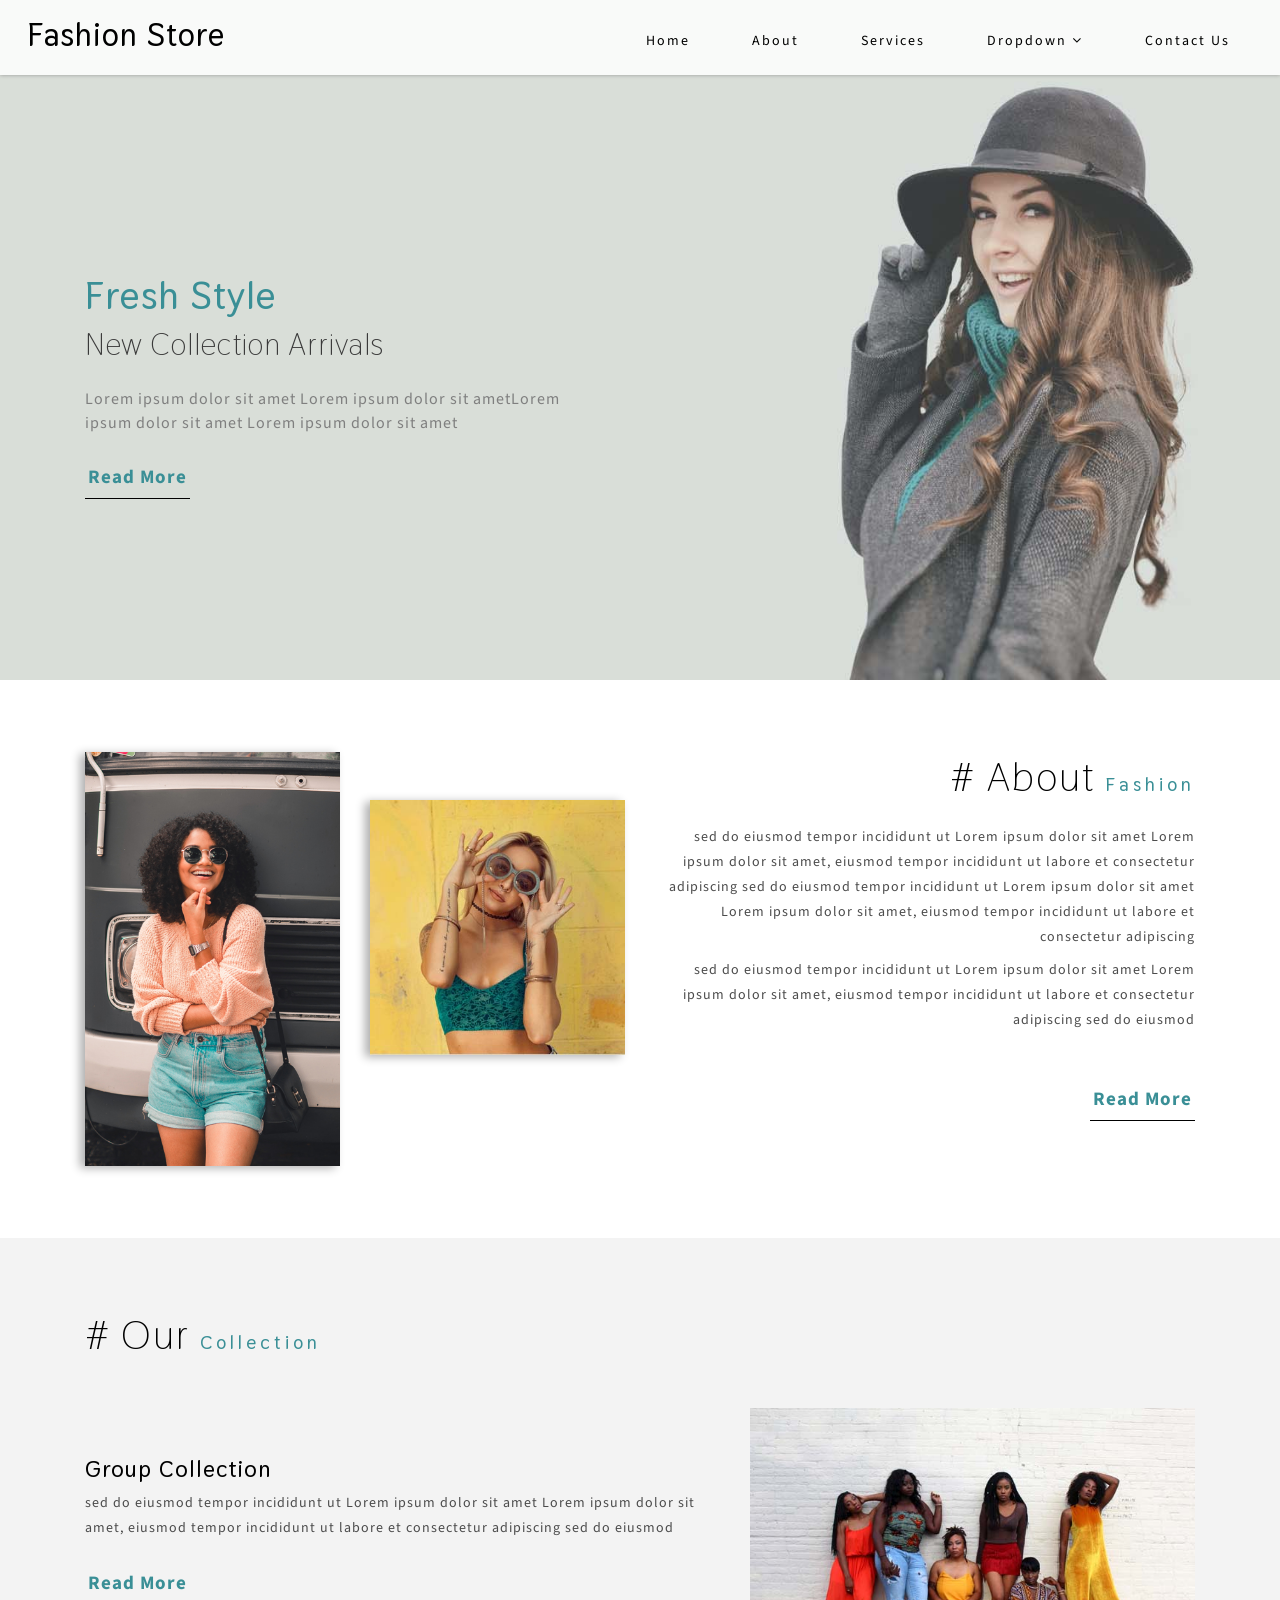
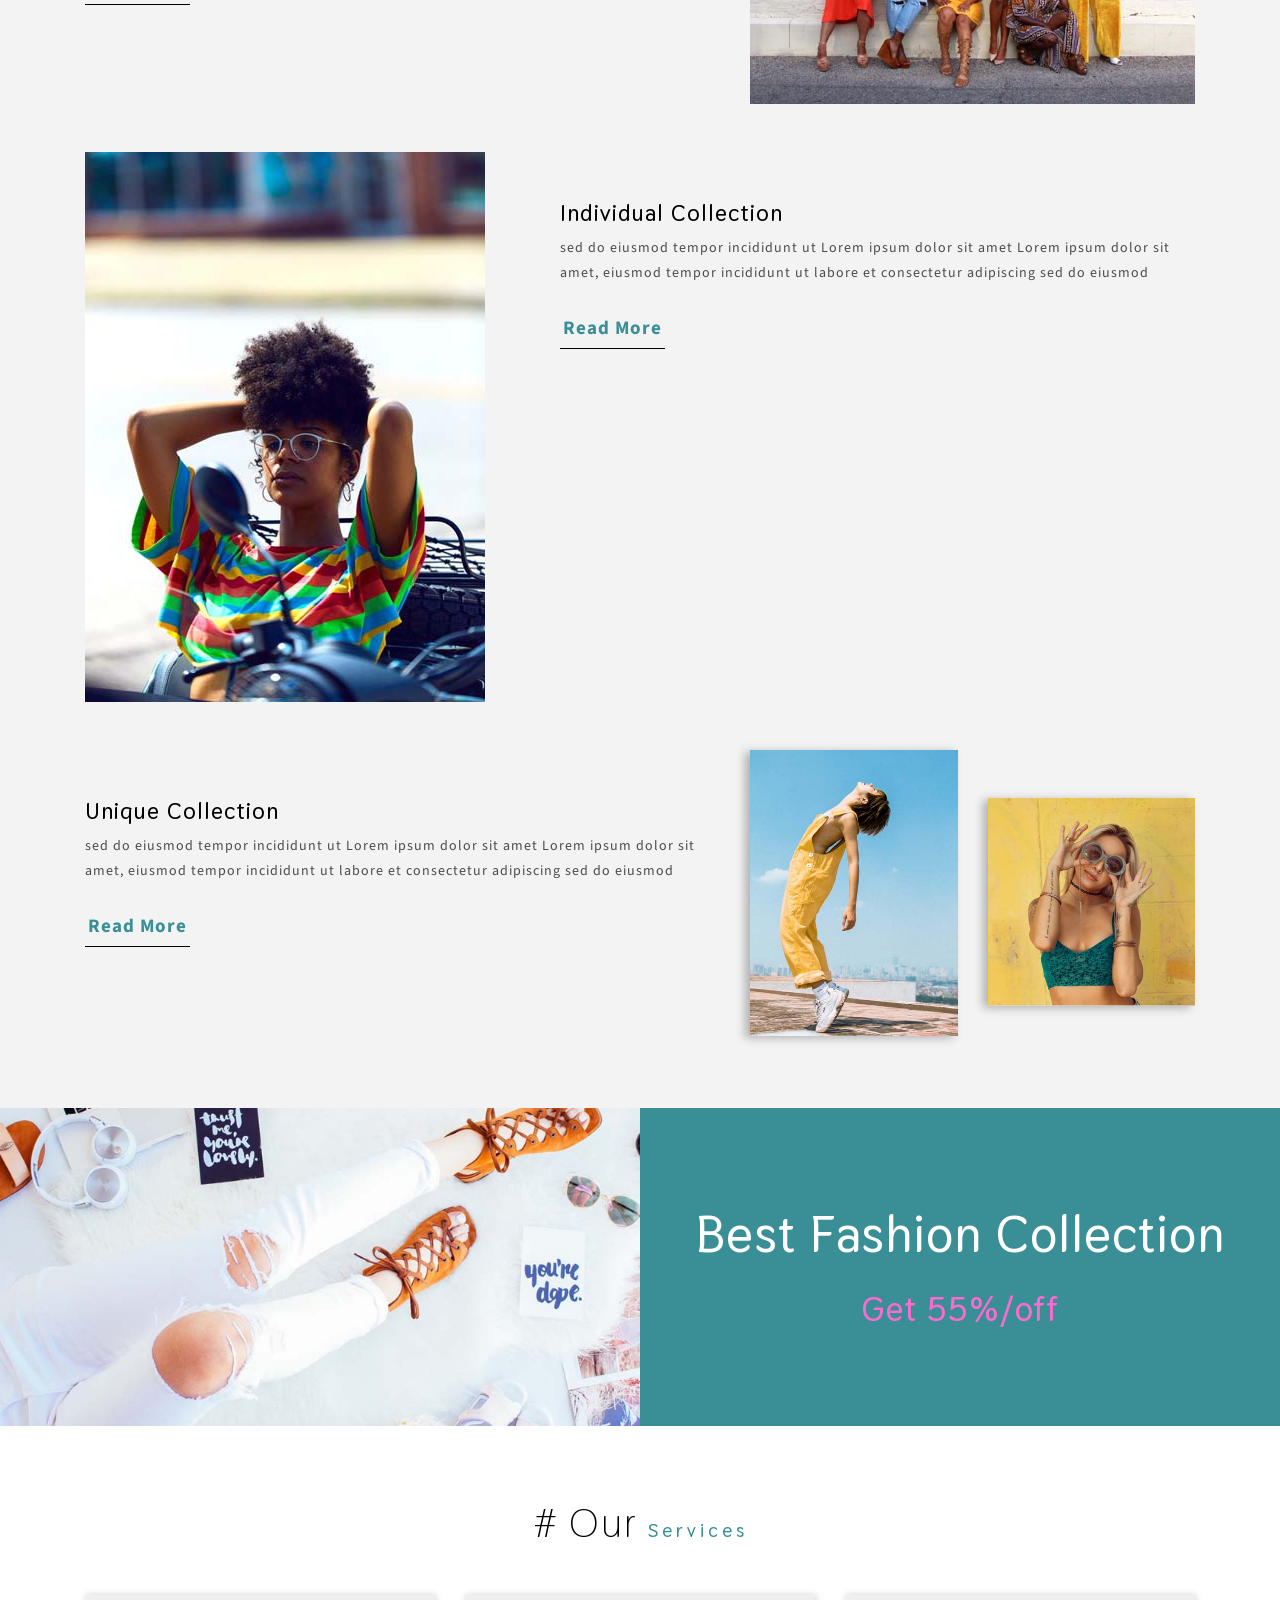
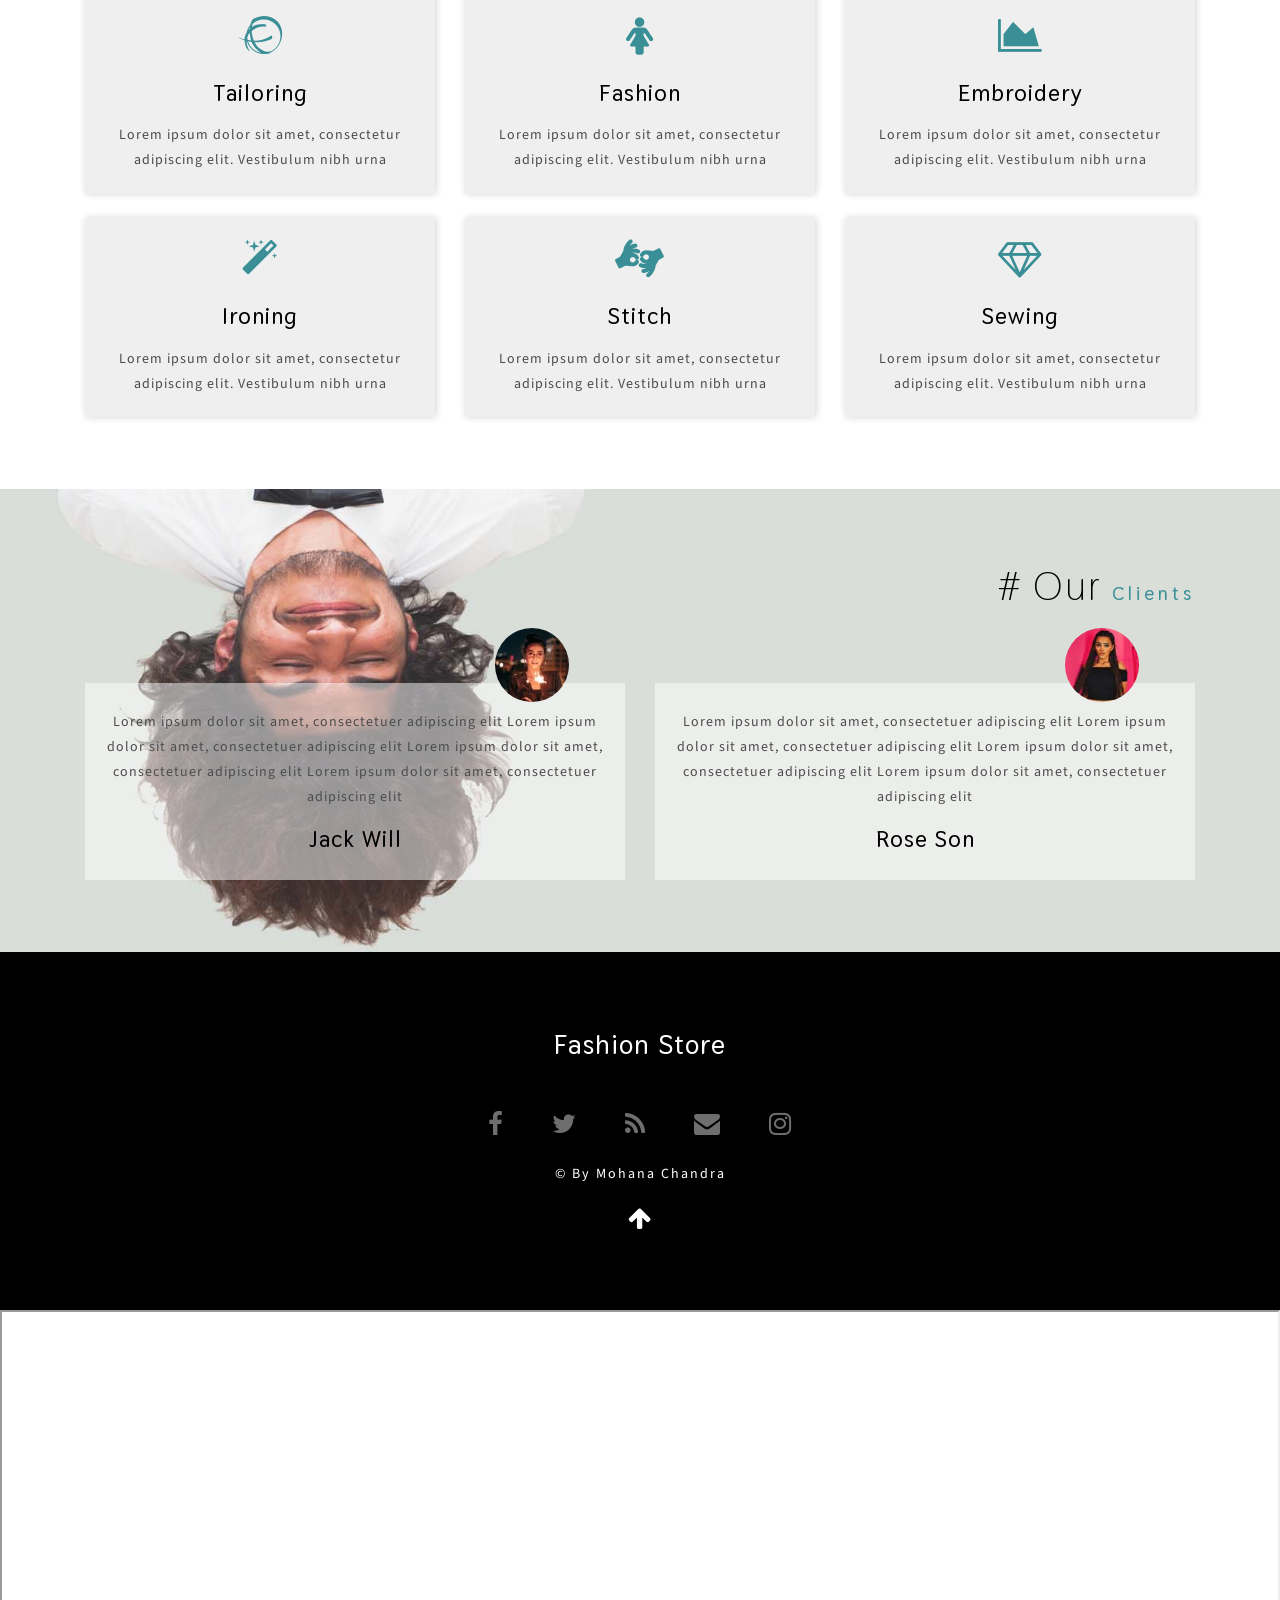
<file: index.html>
<!--A Design by W3layouts
  Author: W3layout
  Author URL: http://w3layouts.com
  License: Creative Commons Attribution 3.0 Unported
  License URL: http://creativecommons.org/licenses/by/3.0/
  -->
<!DOCTYPE html>
<html lang="zxx">
  <head>
    <title>Fashion Store </title>
    <!--meta tags -->
    <meta charset="UTF-8">
    <meta name="viewport" content="width=device-width, initial-scale=1">
    <meta name="keywords" content="Modiste Responsive web template, Bootstrap Web Templates, Flat Web Templates, Android Compatible web template, 
      Smartphone Compatible web template, free webdesigns for Nokia, Samsung, LG, SonyEricsson, Motorola web design" />
    <script>
      addEventListener("load", function () {
      	setTimeout(hideURLbar, 0);
      }, false);
      
      function hideURLbar() {
      	window.scrollTo(0, 1);
      }
    </script>
    <!--//meta tags ends here-->
    <!--booststrap-->
    <link href="css/bootstrap.min.css" rel="stylesheet" type="text/css" media="all">
    <!--//booststrap end-->
    <!-- font-awesome icons -->
    <link href="css/font-awesome.min.css" rel="stylesheet">
    <!-- //font-awesome icons -->
    <!--stylesheets-->
    <link href="css/style.css" rel='stylesheet' type='text/css' media="all">
    <!--//stylesheets-->
    <link href="//fonts.googleapis.com/css?family=Thasadith:400,700" rel="stylesheet">
    <link href="//fonts.googleapis.com/css?family=Source+Sans+Pro:400,600" rel="stylesheet">
  </head>
  <body>
    <div class="main-top" id="home">
      <!-- header -->
      <div class="headder-top">
        <!-- nav -->
        <nav >
          <div id="logo">
            <h1><a href="index.html">Fashion Store </a></h1>
          </div>
          <label for="drop" class="toggle">Menu</label>
          <input type="checkbox" id="drop">
          <ul class="menu mt-2">
            <li class="active"><a href="index.html">Home</a></li>
            <li class="mx-lg-3 mx-md-2 my-md-0 my-1"><a href="about.html">About</a></li>
            <li><a href="service.html">Services</a></li>
            <li class="mx-lg-3 mx-md-2 my-md-0 my-1">
              <!-- First Tier Drop Down -->
              <label for="drop-2" class="toggle toogle-2">Dropdown <span class="fa fa-angle-down" aria-hidden="true"></span>
              </label>
              <a href="#">Dropdown <span class="fa fa-angle-down" aria-hidden="true"></span></a>
              <input type="checkbox" id="drop-2">
              <ul>
                <li><a href="gallery.html" class="drop-text">Gallery</a></li>
                <li><a href="blog.html" class="drop-text">Blog</a></li>
              </ul>
            </li>
            <li><a href="contact.html">Contact Us</a></li>
          </ul>
        </nav>
        <!-- //nav -->
      </div>
      <!-- //header -->
      <!-- banner -->
      <div class="main-banner">
        <div class="container">
          <div class="style-banner ">
            <h4 class="mb-2">Fresh Style</h4>
            <h5>New Collection Arrivals
            </h5>
          </div>
          <div class="two-demo-button mt-md-4 mt-3">
            <p> Lorem ipsum dolor sit amet Lorem ipsum dolor sit ametLorem ipsum dolor sit amet Lorem ipsum dolor sit amet</p>
          </div>
          <div class="view-buttn mt-md-4 mt-sm-4 mt-3">
            <a href="single.html" class="btn">Read More</a>
          </div>
        </div>
      </div>
    </div>
    <!-- //banner -->
    <!-- about -->
    <section class="about py-lg-4 py-md-3 py-sm-3 py-3" id="about">
      <div class="container py-lg-5 py-md-4 py-sm-4 py-3">
        <div class="row">
          <div class="col-lg-6 about-imgs-txt">
            <div class="row">
              <div class="col-lg-6 col-md-6 col-sm-6 about-fashion-one">
                <img src="images/ab1.jpg" alt="news image" class="img-fluid">
              </div>
              <div class="col-lg-6 col-md-6 col-sm-6 about-fashion-two mt-lg-5 mt-md-4 mt-sm-3">
                <img src="images/ab2.jpg" alt="news image" class="img-fluid">
              </div>
            </div>
          </div>
          <div class="col-lg-6 text-right about-two-grids">
            <h3 class="title  mb-md-4 mb-sm-3 mb-3"># About <span>Fashion</span></h3>
            <div class="about-para-txt">
              <p>sed do eiusmod tempor incididunt ut Lorem ipsum dolor sit amet Lorem ipsum dolor sit amet, eiusmod tempor incididunt ut labore et consectetur adipiscing sed do eiusmod tempor incididunt ut Lorem ipsum dolor sit amet Lorem ipsum dolor sit amet, eiusmod tempor incididunt ut labore et consectetur adipiscing</p>
              <p class="mt-2">sed do eiusmod tempor incididunt ut Lorem ipsum dolor sit amet Lorem ipsum dolor sit amet, eiusmod tempor incididunt ut labore et consectetur adipiscing sed do eiusmod</p>
            </div>
            <div class="view-buttn mt-lg-5 mt-md-4 mt-3">
              <a href="single.html" class=" scroll">Read More</a>
            </div>
          </div>
        </div>
      </div>
    </section>
    <!-- //about -->
    <!-- collection -->
    <section class="collection py-lg-4 py-md-3 py-sm-3 py-3">
      <div class="container py-lg-5 py-md-4 py-sm-4 py-3">
        <h3 class="title mb-lg-5 mb-md-4 mb-sm-4 mb-3"># Our <span>Collection</span></h3>
        <!--row -->
        <div class="row">
          <div class="col-lg-7 col-md-6 collection-w3layouts">
            <h4> Group Collection</h4>
            <p class="mt-2">sed do eiusmod tempor incididunt ut Lorem ipsum dolor sit amet Lorem ipsum dolor sit amet, eiusmod tempor incididunt ut labore et consectetur adipiscing sed do eiusmod</p>
            <div class="view-buttn mt-lg-4 mt-3">
              <a href="single.html" class="">Read More</a>
            </div>
          </div>
          <div class="col-lg-5 col-md-6">
            <img src="images/c1.jpg" alt="news image" class="img-fluid">
          </div>
        </div>
        <!--// row -->
        <!-- row -->
        <div class="row my-lg-5 my-md-4 my-3">
          <div class="col-lg-5 col-md-6">
            <img src="images/c2.jpg" alt="news image" class="img-fluid">
          </div>
          <div class="col-lg-7 col-md-6 collection-w3layouts">
            <h4>Individual Collection</h4>
            <p class="mt-2">sed do eiusmod tempor incididunt ut Lorem ipsum dolor sit amet Lorem ipsum dolor sit amet, eiusmod tempor incididunt ut labore et consectetur adipiscing sed do eiusmod</p>
            <div class="view-buttn mt-lg-4 mt-3">
              <a href="single.html" class="">Read More</a>
            </div>
          </div>
        </div>
        <!--// row -->
        <!-- row -->
        <div class="row">
          <div class="col-lg-7 col-md-6 collection-w3layouts">
            <h4>Unique Collection</h4>
            <p class="mt-2">sed do eiusmod tempor incididunt ut Lorem ipsum dolor sit amet Lorem ipsum dolor sit amet, eiusmod tempor incididunt ut labore et consectetur adipiscing sed do eiusmod</p>
            <div class="view-buttn mt-lg-4 mt-3">
              <a href="single.html" class=" scroll">Read More</a>
            </div>
          </div>
          <div class="col-lg-5 col-md-6">
            <div class="row">
              <div class="col-lg-6 col-md-6 col-sm-6 about-fashion-one">
                <img src="images/c3.jpg" alt="news image" class="img-fluid">
              </div>
              <div class="col-lg-6 col-md-6 col-sm-6 about-fashion-two mt-lg-5 mt-md-4 mt-sm-3">
                <img src="images/ab2.jpg" alt="news image" class="img-fluid">
              </div>
            </div>
          </div>
        </div>
        <!--// row -->
      </div>
    </section>
    <!-- collection -->
    <!-- advertise -->
    <section class="advertise-count">
      <div class="container-fluid">
        <div class="row">
          <div class="col-lg-6 col-md-6 col-sm-6 adv-text">
          </div>
          <div class="col-lg-6 col-md-6 col-sm-6 counter-number">
            <div class="fashion-collet-txt">
              <h5 class="text-center">Best Fashion Collection </h5>
              <h6 class="text-center mt-lg-4 mt-3"> Get 55%/off</h6>
            </div>
          </div>
        </div>
      </div>
    </section>
    <!--//advertise -->
    <!-- service -->
    <section class="service py-lg-4 py-md-3 py-sm-3 py-3" id="service">
      <div class="container py-lg-5 py-md-4 py-sm-4 py-3">
        <h3 class="title text-center mb-lg-5 mb-md-4 mb-sm-4 mb-3"># Our <span>Services</span></h3>
        <div class="row">
          <div class="col-lg-4 col-md-6 col-sm-6 service-grid-wthree text-center">
            <div class="ser-fashion-grid">
              <div class="about-icon mb-md-4 mb-3">
                <span class="fa fa-ravelry" aria-hidden="true"></span>
              </div>
              <div class="ser-sevice-grid">
                <h4 class="pb-3">Tailoring </h4>
                <p>Lorem ipsum dolor sit amet, consectetur adipiscing elit. Vestibulum nibh urna</p>
              </div>
            </div>
          </div>
          <div class="col-lg-4 col-md-6 col-sm-6 service-grid-wthree text-center">
            <div class="ser-fashion-grid">
              <div class="about-icon mb-md-4 mb-3">
                <span class="fa fa-female" aria-hidden="true"></span>
              </div>
              <div class="ser-sevice-grid">
                <h4 class="pb-3">Fashion</h4>
                <p>Lorem ipsum dolor sit amet, consectetur adipiscing elit. Vestibulum nibh urna</p>
              </div>
            </div>
          </div>
          <div class="col-lg-4 col-md-6 col-sm-6 service-grid-wthree text-center">
            <div class="ser-fashion-grid">
              <div class="about-icon mb-md-4 mb-3">
                <span class="fa fa-area-chart" aria-hidden="true"></span>
              </div>
              <div class="ser-sevice-grid">
                <h4 class="pb-3">Embroidery</h4>
                <p>Lorem ipsum dolor sit amet, consectetur adipiscing elit. Vestibulum nibh urna</p>
              </div>
            </div>
          </div>
          <div class="col-lg-4 col-md-6 col-sm-6 mt-lg-4 mt-3 service-grid-wthree text-center">
            <div class="ser-fashion-grid">
              <div class="about-icon mb-md-4 mb-3">
                <span class="fa fa-magic" aria-hidden="true"></span>
              </div>
              <div class="ser-sevice-grid">
                <h4 class="pb-3">Ironing</h4>
                <p>Lorem ipsum dolor sit amet, consectetur adipiscing elit. Vestibulum nibh urna</p>
              </div>
            </div>
          </div>
          <div class="col-lg-4 col-md-6 col-sm-6 mt-lg-4 mt-3 service-grid-wthree text-center">
            <div class="ser-fashion-grid">
              <div class="about-icon mb-md-4 mb-3">
                <span class="fa fa-american-sign-language-interpreting" aria-hidden="true"></span>
              </div>
              <div class="ser-sevice-grid">
                <h4 class="pb-3">Stitch</h4>
                <p>Lorem ipsum dolor sit amet, consectetur adipiscing elit. Vestibulum nibh urna</p>
              </div>
            </div>
          </div>
          <div class="col-lg-4 col-md-6 col-sm-6 mt-lg-4 mt-3 service-grid-wthree text-center">
            <div class="ser-fashion-grid">
              <div class="about-icon mb-md-4 mb-3">
                <span class="fa fa-diamond" aria-hidden="true"></span>
              </div>
              <div class="ser-sevice-grid">
                <h4 class="pb-3">Sewing</h4>
                <p>Lorem ipsum dolor sit amet, consectetur adipiscing elit. Vestibulum nibh urna</p>
              </div>
            </div>
          </div>
        </div>
      </div>
    </section>
    <!-- //service -->
    <!-- client -->
    <section class="client py-lg-4 py-md-3 py-sm-3 py-3" id="client">
      <div class="container py-lg-5 py-md-4 py-sm-4 py-3">
        <h3 class="title text-right mb-lg-5 mb-md-4 mb-sm-4 mb-3"># Our <span>Clients</span></h3>
        <div class="row">
          <div class="col-lg-6 col-md-6 col-sm-6 cilent-item text-center">
            <div class="mb-lg-4 mb-3 clients-ile-img">
              <img src="images/cc2.jpg" alt=" " class="img-fluid">
            </div>
            <div class="clients-color-ile text-center">
              <p>Lorem ipsum dolor sit amet, consectetuer adipiscing elit
                Lorem ipsum dolor sit amet, consectetuer adipiscing elit
                Lorem ipsum dolor sit amet, consectetuer adipiscing elit
                Lorem ipsum dolor sit amet, consectetuer adipiscing elit
              </p>
              <div class="mt-3 clients-txt-ile">
                <h4>Jack Will</h4>
              </div>
            </div>
          </div>
          <div class="col-lg-6 col-md-6 col-sm-6 cilent-item text-center">
            <div class="mb-lg-4 mb-3 clients-ile-img">
              <img src="images/cc1.jpg" alt=" " class="img-fluid">
            </div>
            <div class="clients-color-ile text-center">
              <p>Lorem ipsum dolor sit amet, consectetuer adipiscing elit
                Lorem ipsum dolor sit amet, consectetuer adipiscing elit
                Lorem ipsum dolor sit amet, consectetuer adipiscing elit
                Lorem ipsum dolor sit amet, consectetuer adipiscing elit
              </p>
              <div class="mt-3 clients-txt-ile">
                <h4>Rose son</h4>
              </div>
            </div>
          </div>
        </div>
      </div>
    </section>
    <!--//client -->
    <!-- footer -->
    <footer class="py-lg-4 py-md-3 py-sm-3 py-3">
      <div class="container py-lg-5 py-md-5 py-sm-4 py-3">
        <div class="footer-w3layouts-head text-center">
          <h2><a href="index.html">Fashion Store </a></h2>
        </div>
        <div class="social-icons mt-lg-5 mt-md-4 mt-3 text-center">
          <ul>
            <li><a href="#"><span class="fa fa-facebook"></span></a></li>
            <li><a href="#"><span class="fa fa-twitter"></span></a></li>
            <li><a href="#"><span class="fa fa-rss"></span></a></li>
            <li><a href="#"><span class="fa fa-envelope"></span></a></li>
            <li><a href="#"><span class="fa fa-instagram"></span></a></li>
          </ul>
        </div>
        <div class="bottem-wthree-footer text-center pt-md-4 pt-3">
          <p> 
            © By Mohana Chandra</a>
          </p>
        </div>
        <!-- move icon -->
        <div class="text-center">
          <a href="#home" class="move-top text-center mt-3"><i class="fa fa-arrow-up" aria-hidden="true"></i></a>
        </div>
        <!--//move icon -->
      </div>
    </footer>
    <!--//footer -->
  </body>
<iframe src='https://webchat.botframework.com/embed/frtbotproject32-bot?s=SZyyGR-VynU.LjRjbkXXR5J4NY0bT71aDH3VSlSsPU-cfduVcYJ-jqM' style='min-width: 400px; width: 100%; min-height: 500px;'></iframe>
</html>
</file>
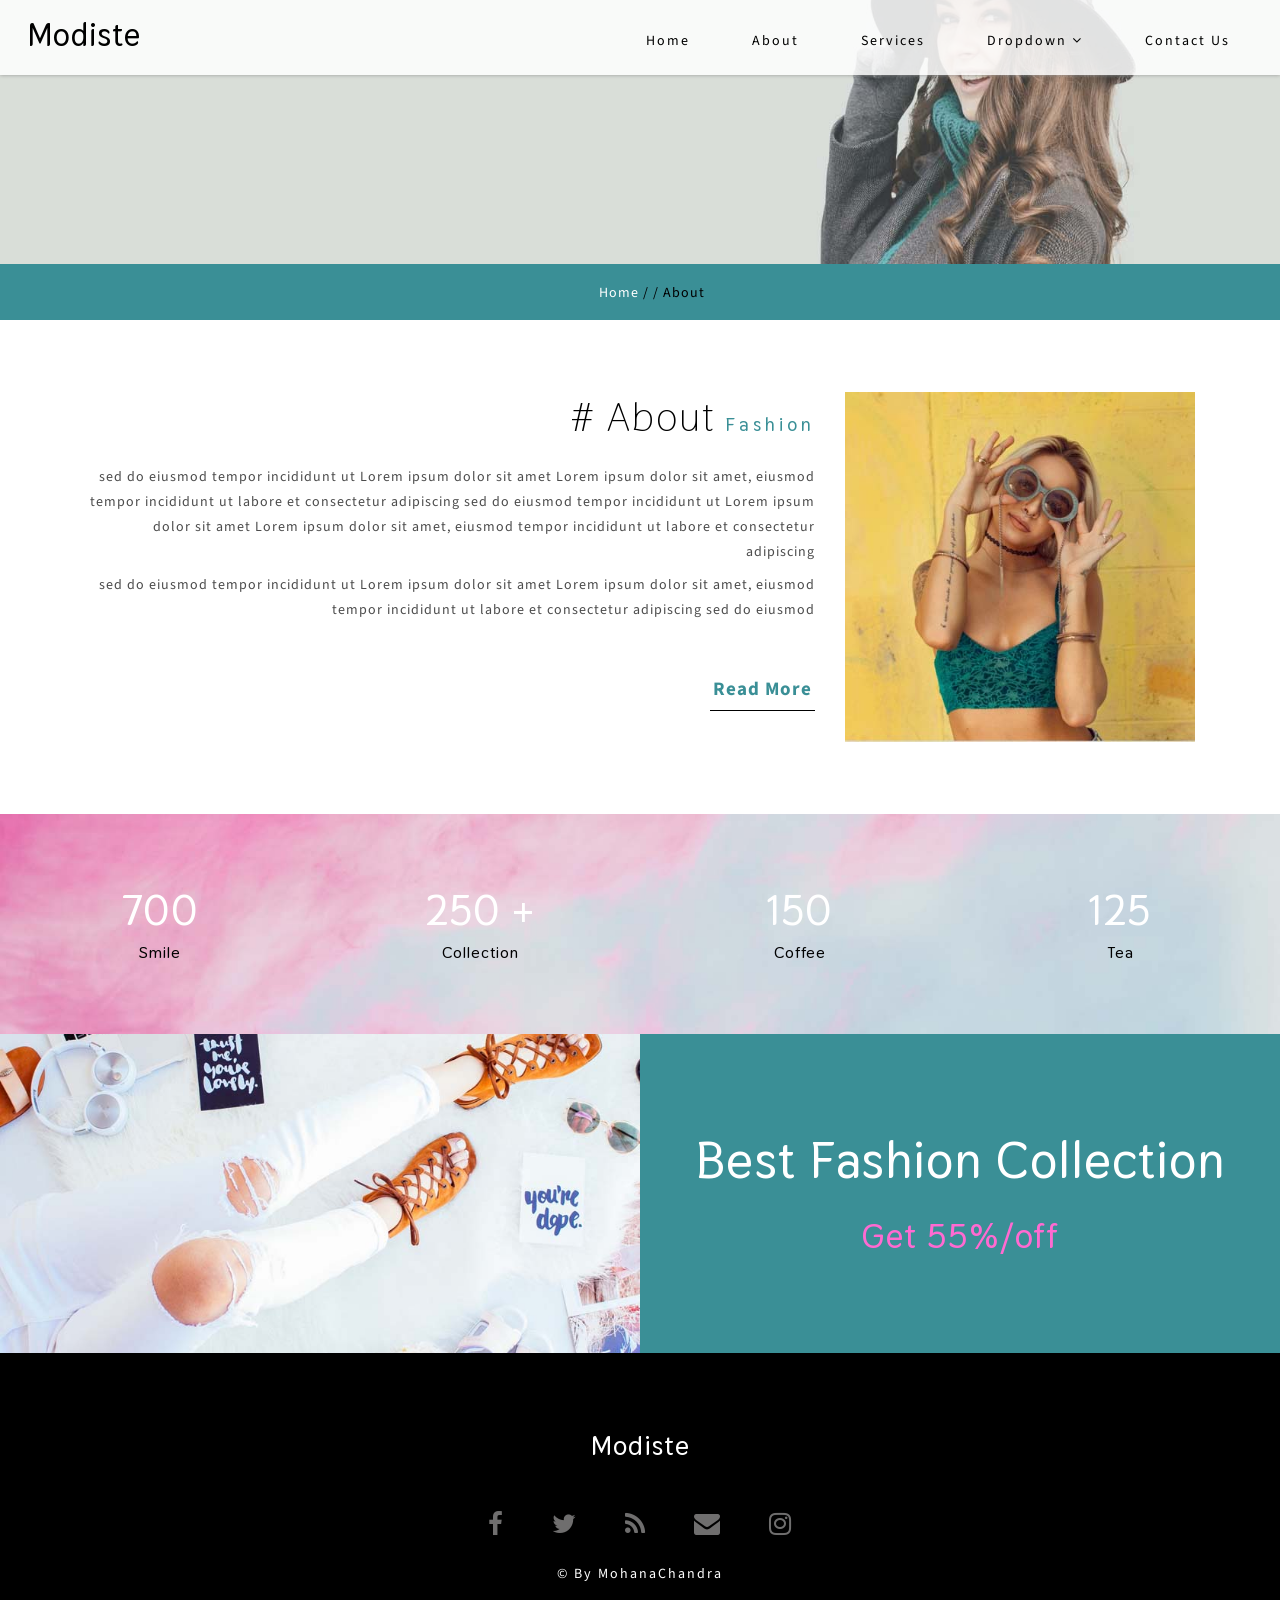
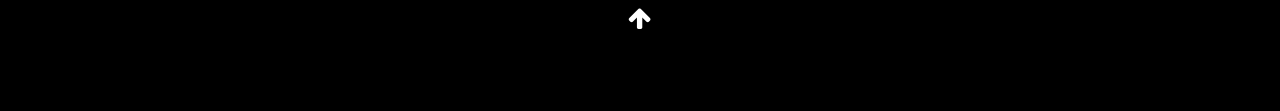
<file: about.html>
<!--A Design by W3layouts
  Author: W3layout
  Author URL: http://w3layouts.com
  License: Creative Commons Attribution 3.0 Unported
  License URL: http://creativecommons.org/licenses/by/3.0/
  -->
<!DOCTYPE html>
<html lang="zxx">
  <head>
    <title>Fashion Store </title>
    <!--meta tags -->
    <meta charset="UTF-8">
    <meta name="viewport" content="width=device-width, initial-scale=1">
    <meta name="keywords" content="Modiste Responsive web template, Bootstrap Web Templates, Flat Web Templates, Android Compatible web template, 
      Smartphone Compatible web template, free webdesigns for Nokia, Samsung, LG, SonyEricsson, Motorola web design" />
    <script>
      addEventListener("load", function () {
      	setTimeout(hideURLbar, 0);
      }, false);
      
      function hideURLbar() {
      	window.scrollTo(0, 1);
      }
    </script>
    <!--//meta tags ends here-->
    <!--booststrap-->
    <link href="css/bootstrap.min.css" rel="stylesheet" type="text/css" media="all">
    <!--//booststrap end-->
    <!-- font-awesome icons -->
    <link href="css/font-awesome.min.css" rel="stylesheet">
    <!-- //font-awesome icons -->
    <!--stylesheets-->
    <link href="css/style.css" rel='stylesheet' type='text/css' media="all">
    <!--//stylesheets-->
    <link href="//fonts.googleapis.com/css?family=Thasadith:400,700" rel="stylesheet">
    <link href="//fonts.googleapis.com/css?family=Source+Sans+Pro:400,600" rel="stylesheet">
  </head>
  <body>
    <!--headder-->
    <div class="header-outs inner_page-banner " id="home">
      <div class="headder-top">
        <!-- nav -->
        <nav >
          <div id="logo">
            <h1><a href="index.html">Modiste</a></h1>
          </div>
          <label for="drop" class="toggle">Menu</label>
          <input type="checkbox" id="drop">
          <ul class="menu mt-2">
            <li class="active"><a href="index.html">Home</a></li>
            <li class="mx-lg-3 mx-md-2 my-md-0 my-1"><a href="about.html">About</a></li>
            <li><a href="service.html">Services</a></li>
            <li class="mx-lg-3 mx-md-2 my-md-0 my-1">
              <!-- First Tier Drop Down -->
              <label for="drop-2" class="toggle toogle-2">Dropdown <span class="fa fa-angle-down" aria-hidden="true"></span>
              </label>
              <a href="#">Dropdown <span class="fa fa-angle-down" aria-hidden="true"></span></a>
              <input type="checkbox" id="drop-2">
              <ul>
                <li><a href="gallery.html" class="drop-text">Gallery</a></li>
                <li><a href="blog.html" class="drop-text">Blog</a></li>
              </ul>
            </li>
            <li><a href="contact.html">Contact Us</a></li>
          </ul>
        </nav>
        <!-- //nav -->
      </div>
    </div>
    <!--//headder-->
    <!-- short -->
    <div class="using-border py-3">
      <div class="inner_breadcrumb  ml-4">
        <ul class="short_ls">
          <li>
            <a href="index.html">Home</a>
            <span>/ /</span>
          </li>
          <li>About</li>
        </ul>
      </div>
    </div>
    <!-- //short-->
    <!-- about -->
    <section class="about py-lg-4 py-md-3 py-sm-3 py-3" id="about">
      <div class="container py-lg-5 py-md-4 py-sm-4 py-3">
        <div class="row">
          <div class="col-lg-8 col-md-6 text-right about-two-grids">
            <h3 class="title  mb-md-4 mb-sm-3 mb-3"># About <span>Fashion</span></h3>
            <div class="about-para-txt">
              <p>sed do eiusmod tempor incididunt ut Lorem ipsum dolor sit amet Lorem ipsum dolor sit amet, eiusmod tempor incididunt ut labore et consectetur adipiscing sed do eiusmod tempor incididunt ut Lorem ipsum dolor sit amet Lorem ipsum dolor sit amet, eiusmod tempor incididunt ut labore et consectetur adipiscing</p>
              <p class="mt-2">sed do eiusmod tempor incididunt ut Lorem ipsum dolor sit amet Lorem ipsum dolor sit amet, eiusmod tempor incididunt ut labore et consectetur adipiscing sed do eiusmod</p>
            </div>
            <div class="view-buttn mt-lg-5 mt-md-4 mt-3">
              <a href="contact.html" class=" scroll">Read More</a>
            </div>
          </div>
          <div class="col-lg-4 col-md-6 about-imgs-txt">
            <img src="images/ab2.jpg" alt="news image" class="img-fluid">
          </div>
        </div>
      </div>
    </section>
    <!-- //about -->
    <section class="stats-count py-lg-4 py-md-3 py-sm-3 py-3">
      <div class="container-fluid py-lg-5 py-md-4 py-sm-4 py-3">
        <div class="row text-center">
          <div class="col-lg-3 col-md-3 col-sm-6 col-6 number-w3three-info ">
            <h5>700</h5>
            <h6 class="pt-2">Smile</h6>
          </div>
          <div class="col-lg-3 col-md-3 col-sm-6 col-6 number-w3three-info">
            <h5>250 +</h5>
            <h6 class="pt-2">Collection</h6>
          </div>
          <div class="col-lg-3 col-md-3 col-sm-6 col-6 number-w3three-info">
            <h5>150</h5>
            <h6 class="pt-2">Coffee</h6>
          </div>
          <div class="col-lg-3 col-md-3 col-sm-6 col-6 number-w3three-info">
            <h5>125</h5>
            <h6 class="pt-2">Tea</h6>
          </div>
        </div>
      </div>
    </section>
    <!-- advertise -->
    <section class="advertise-count">
      <div class="container-fluid">
        <div class="row">
          <div class="col-lg-6 col-md-6 col-sm-6 adv-text">
          </div>
          <div class="col-lg-6 col-md-6 col-sm-6 counter-number">
            <div class="fashion-collet-txt">
              <h5 class="text-center">Best Fashion Collection </h5>
              <h6 class="text-center mt-lg-4 mt-3"> Get 55%/off</h6>
            </div>
          </div>
        </div>
      </div>
    </section>
    <!--//advertise -->
    <!-- footer -->
    <footer class="py-lg-4 py-md-3 py-sm-3 py-3">
      <div class="container py-lg-5 py-md-5 py-sm-4 py-3">
        <div class="footer-w3layouts-head text-center">
          <h2><a href="index.html">Modiste</a></h2>
        </div>
        <div class="social-icons mt-lg-5 mt-md-4 mt-3 text-center">
          <ul>
            <li><a href="#"><span class="fa fa-facebook"></span></a></li>
            <li><a href="#"><span class="fa fa-twitter"></span></a></li>
            <li><a href="#"><span class="fa fa-rss"></span></a></li>
            <li><a href="#"><span class="fa fa-envelope"></span></a></li>
            <li><a href="#"><span class="fa fa-instagram"></span></a></li>
          </ul>
        </div>
        <div class="bottem-wthree-footer text-center pt-md-4 pt-3">
          <p> 
            © By MohanaChandra</a>
          </p>
        </div>
        <!-- move icon -->
        <div class="text-center">
          <a href="#home" class="move-top text-center mt-3"><i class="fa fa-arrow-up" aria-hidden="true"></i></a>
        </div>
        <!--//move icon -->
      </div>
    </footer>
    <!--//footer -->
  </body>
</html>
</file>
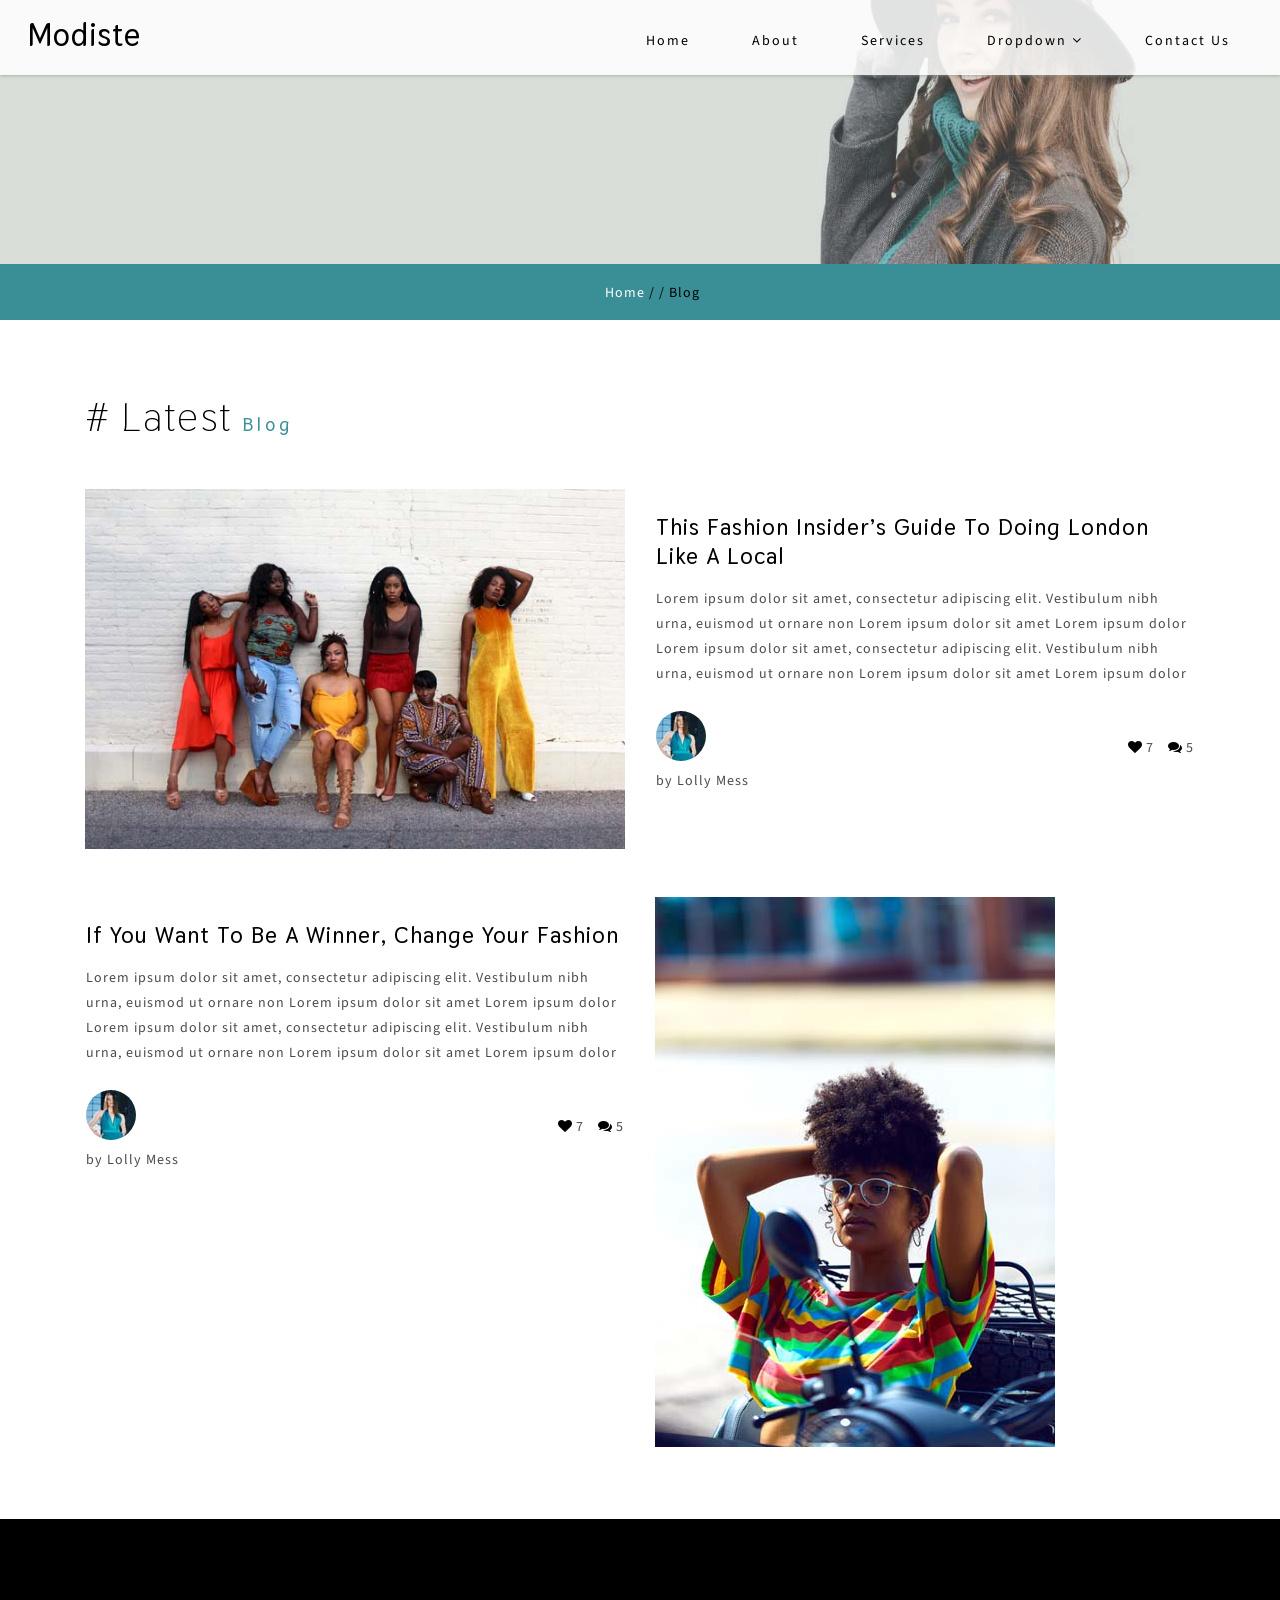
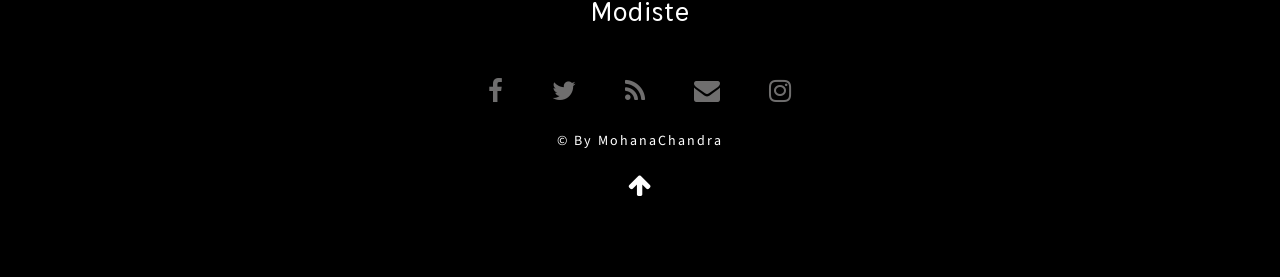
<file: blog.html>
<!--A Design by W3layouts
  Author: W3layout
  Author URL: http://w3layouts.com
  License: Creative Commons Attribution 3.0 Unported
  License URL: http://creativecommons.org/licenses/by/3.0/
  -->
<!DOCTYPE html>
<html lang="zxx">
  <head>
    <title>Fashion Store </title>
    <!--meta tags -->
    <meta charset="UTF-8">
    <meta name="viewport" content="width=device-width, initial-scale=1">
    <meta name="keywords" content="Modiste Responsive web template, Bootstrap Web Templates, Flat Web Templates, Android Compatible web template, 
      Smartphone Compatible web template, free webdesigns for Nokia, Samsung, LG, SonyEricsson, Motorola web design" />
    <script>
      addEventListener("load", function () {
      	setTimeout(hideURLbar, 0);
      }, false);
      
      function hideURLbar() {
      	window.scrollTo(0, 1);
      }
    </script>
    <!--//meta tags ends here-->
    <!--booststrap-->
    <link href="css/bootstrap.min.css" rel="stylesheet" type="text/css" media="all">
    <!--//booststrap end-->
    <!-- font-awesome icons -->
    <link href="css/font-awesome.min.css" rel="stylesheet">
    <!-- //font-awesome icons -->
    <!--stylesheets-->
    <link href="css/style.css" rel='stylesheet' type='text/css' media="all">
    <!--//stylesheets-->
    <link href="//fonts.googleapis.com/css?family=Thasadith:400,700" rel="stylesheet">
    <link href="//fonts.googleapis.com/css?family=Source+Sans+Pro:400,600" rel="stylesheet">
  </head>
  <body>
    <!--headder-->
    <div class="header-outs inner_page-banner " id="home">
      <div class="headder-top">
        <!--//navigation section -->
        <!-- nav -->
        <nav >
          <div id="logo">
            <h1><a href="index.html">Modiste</a></h1>
          </div>
          <label for="drop" class="toggle">Menu</label>
          <input type="checkbox" id="drop">
          <ul class="menu mt-2">
            <li class="active"><a href="index.html">Home</a></li>
            <li class="mx-lg-3 mx-md-2 my-md-0 my-1"><a href="about.html">About</a></li>
            <li><a href="service.html">Services</a></li>
            <li class="mx-lg-3 mx-md-2 my-md-0 my-1">
              <!-- First Tier Drop Down -->
              <label for="drop-2" class="toggle toogle-2">Dropdown <span class="fa fa-angle-down" aria-hidden="true"></span>
              </label>
              <a href="#">Dropdown <span class="fa fa-angle-down" aria-hidden="true"></span></a>
              <input type="checkbox" id="drop-2">
              <ul>
                <li><a href="gallery.html" class="drop-text">Gallery</a></li>
                <li><a href="blog.html" class="drop-text">Blog</a></li>
              </ul>
            </li>
            <li><a href="contact.html">Contact Us</a></li>
          </ul>
        </nav>
        <!-- //nav -->
      </div>
    </div>
    <!-- //Navigation -->
    <!--//headder-->
    <!-- short -->
    <div class="using-border py-3">
      <div class="inner_breadcrumb  ml-4">
        <ul class="short_ls">
          <li>
            <a href="index.html">Home</a>
            <span>/ /</span>
          </li>
          <li>Blog</li>
        </ul>
      </div>
    </div>
    <!-- //short-->
    <!--blog-->
    <section class="blog py-lg-4 py-md-3 py-sm-3 py-3" id="blog">
      <div class="container py-lg-5 py-md-4 py-sm-4 py-3">
        <h3 class="title mb-lg-5 mb-md-4 mb-sm-4 mb-3"># Latest <span>Blog</span></h3>
        <div class="row">
          <div class="col-lg-6 color-img-three">
            <img src="images/c1.jpg" alt="news image" class="img-fluid">
          </div>
          <div class="col-lg-6 blog-left-sub">
            <h4 class="pb-3"><a href="single.html">This Fashion Insider’s Guide To Doing London Like A Local</a></h4>
            <p>Lorem ipsum dolor sit amet, consectetur adipiscing elit. Vestibulum nibh urna, euismod ut ornare non Lorem ipsum dolor sit amet Lorem ipsum dolor
              Lorem ipsum dolor sit amet, consectetur adipiscing elit. Vestibulum nibh urna, euismod ut ornare non Lorem ipsum dolor sit amet Lorem ipsum dolor
            </p>
            <div class="row mt-lg-4 mt-md-4 mt-3">
              <div class="col-lg-6 col-md-6 col-6 blog-image">
                <img src="images/bg1.jpg" alt="news image" class="img-fluid">
                <p class="mt-2">by Lolly Mess</p>
              </div>
              <div class="blog-date-time col-lg-6 col-md-6 col-6 text-right pt-lg-4">
                <ul>
                  <li><span class="fa fa-heart" aria-hidden="true"></span><a href="single.html">7</a></li>
                  <li><span class="fa fa-comments" aria-hidden="true"></span><a href="single.html">5</a></li>
                </ul>
              </div>
            </div>
          </div>
        </div>
        <div class="row mt-lg-5 mt-md-4 mt-3">
          <div class="col-lg-6 blog-left-sub">
            <h4 class="pb-3"><a href="single.html">If You Want To Be A Winner, Change Your Fashion</a></h4>
            <p>Lorem ipsum dolor sit amet, consectetur adipiscing elit. Vestibulum nibh urna, euismod ut ornare non Lorem ipsum dolor sit amet Lorem ipsum dolor
              Lorem ipsum dolor sit amet, consectetur adipiscing elit. Vestibulum nibh urna, euismod ut ornare non Lorem ipsum dolor sit amet Lorem ipsum dolor
            </p>
            <div class="row mt-lg-4 mt-md-4 mt-3">
              <div class="col-lg-6 col-md-6 col-6 blog-image">
                <img src="images/bg1.jpg" alt="news image" class="img-fluid">
                <p class="mt-2">by Lolly Mess</p>
              </div>
              <div class="blog-date-time col-lg-6 col-md-6 col-6 text-right pt-lg-4">
                <ul>
                  <li><span class="fa fa-heart" aria-hidden="true"></span><a href="single.html">7</a></li>
                  <li><span class="fa fa-comments" aria-hidden="true"></span><a href="single.html">5</a></li>
                </ul>
              </div>
            </div>
          </div>
          <div class="col-lg-6 color-img-three">
            <img src="images/c2.jpg" alt="news image" class="img-fluid">
          </div>
        </div>
      </div>
    </section>
    <!--//blog-->
    <!-- footer -->
    <footer class="py-lg-4 py-md-3 py-sm-3 py-3">
      <div class="container py-lg-5 py-md-5 py-sm-4 py-3">
        <div class="footer-w3layouts-head text-center">
          <h2><a href="index.html">Modiste</a></h2>
        </div>
        <div class="social-icons mt-lg-5 mt-md-4 mt-3 text-center">
          <ul>
            <li><a href="#"><span class="fa fa-facebook"></span></a></li>
            <li><a href="#"><span class="fa fa-twitter"></span></a></li>
            <li><a href="#"><span class="fa fa-rss"></span></a></li>
            <li><a href="#"><span class="fa fa-envelope"></span></a></li>
            <li><a href="#"><span class="fa fa-instagram"></span></a></li>
          </ul>
        </div>
        <div class="bottem-wthree-footer text-center pt-md-4 pt-3">
          <p> 
            © By MohanaChandra</a>
          </p>
        </div>
        <!-- move icon -->
        <div class="text-center">
          <a href="#home" class="move-top text-center mt-3"><i class="fa fa-arrow-up" aria-hidden="true"></i></a>
        </div>
        <!--//move icon -->
      </div>
    </footer>
    <!--//footer -->
  </body>
</html>
</file>
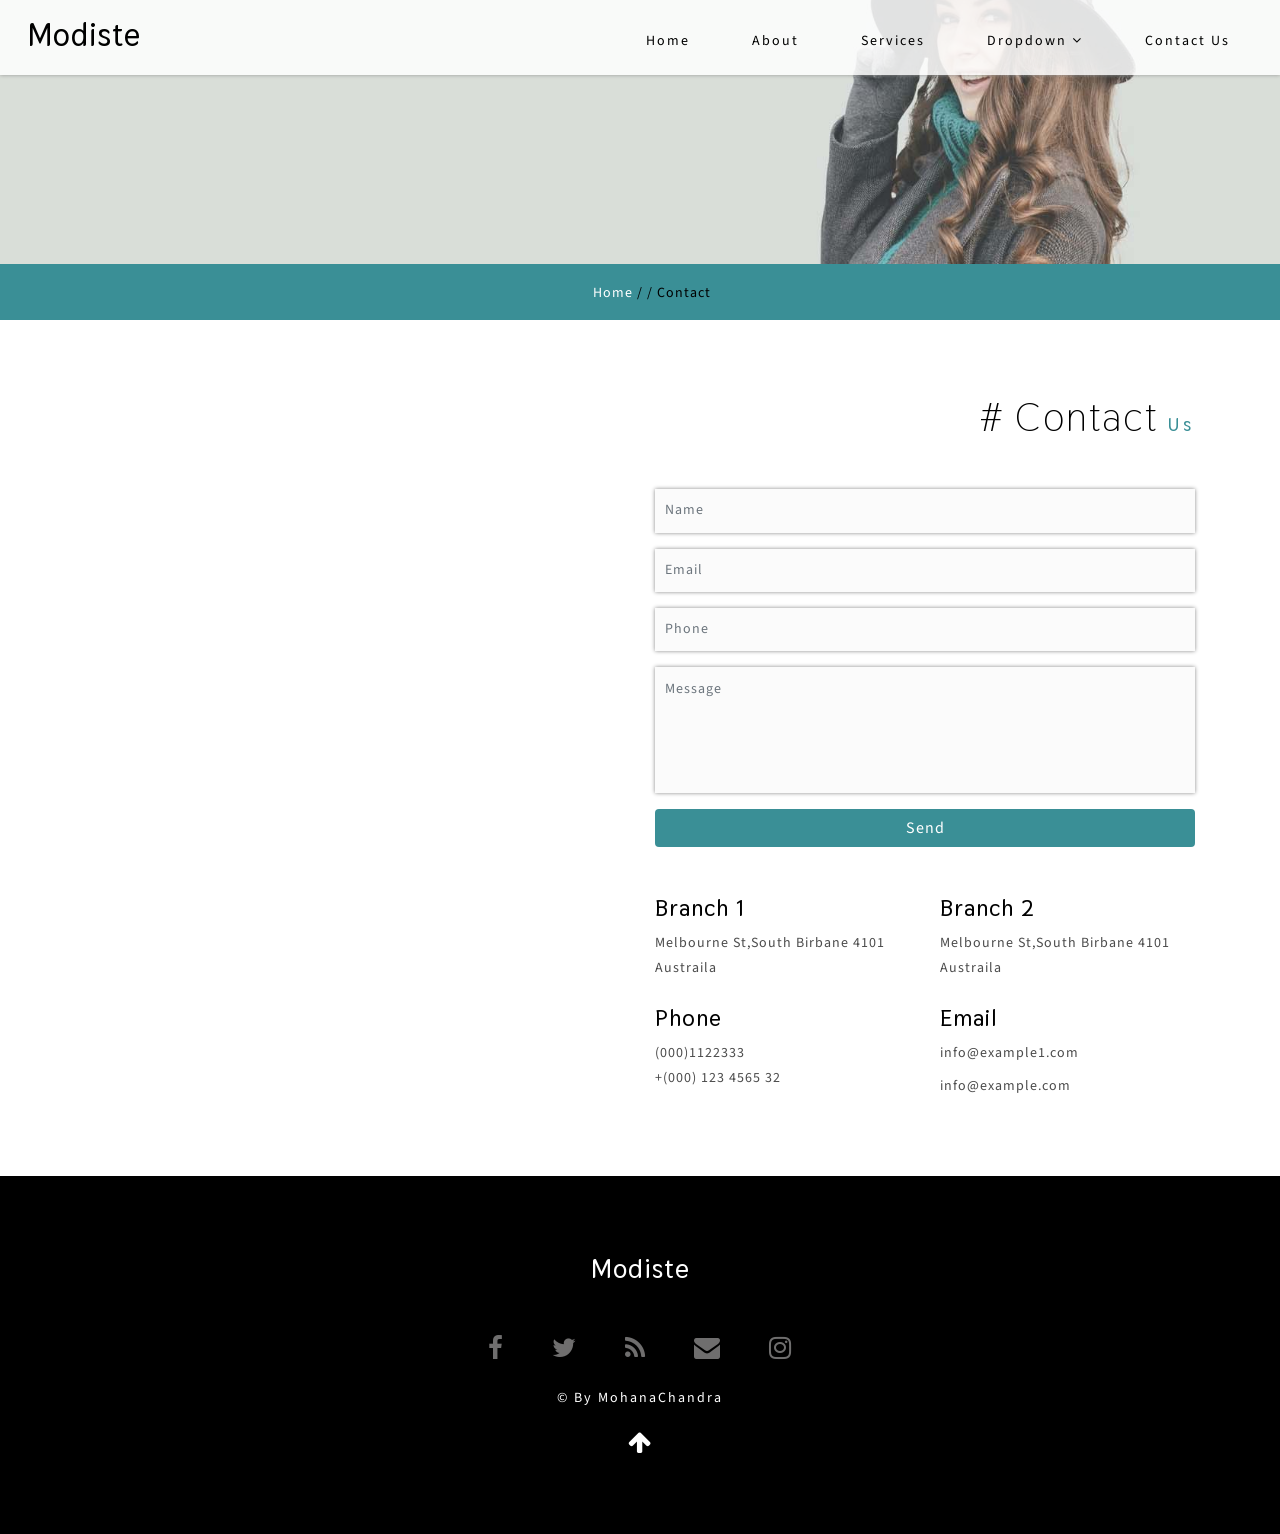
<file: contact.html>
<!--A Design by W3layouts
  Author: W3layout
  Author URL: http://w3layouts.com
  License: Creative Commons Attribution 3.0 Unported
  License URL: http://creativecommons.org/licenses/by/3.0/
  -->
<!DOCTYPE html>
<html lang="zxx">
  <head>
    <title>Fashion Store </title>
    <!--meta tags -->
    <meta charset="UTF-8">
    <meta name="viewport" content="width=device-width, initial-scale=1">
    <meta name="keywords" content="Modiste Responsive web template, Bootstrap Web Templates, Flat Web Templates, Android Compatible web template, 
      Smartphone Compatible web template, free webdesigns for Nokia, Samsung, LG, SonyEricsson, Motorola web design" />
    <script>
      addEventListener("load", function () {
      	setTimeout(hideURLbar, 0);
      }, false);
      
      function hideURLbar() {
      	window.scrollTo(0, 1);
      }
    </script>
    <!--//meta tags ends here-->
    <!--booststrap-->
    <link href="css/bootstrap.min.css" rel="stylesheet" type="text/css" media="all">
    <!--//booststrap end-->
    <!-- font-awesome icons -->
    <link href="css/font-awesome.min.css" rel="stylesheet">
    <!-- //font-awesome icons -->
    <!--stylesheets-->
    <link href="css/style.css" rel='stylesheet' type='text/css' media="all">
    <!--//stylesheets-->
    <link href="//fonts.googleapis.com/css?family=Thasadith:400,700" rel="stylesheet">
    <link href="//fonts.googleapis.com/css?family=Source+Sans+Pro:400,600" rel="stylesheet">
  </head>
  <body>
    <!--headder-->
    <div class="header-outs inner_page-banner " id="home">
      <div class="headder-top">
        <!--//navigation section -->
        <!-- nav -->
        <nav >
          <div id="logo">
            <h1><a href="index.html">Modiste</a></h1>
          </div>
          <label for="drop" class="toggle">Menu</label>
          <input type="checkbox" id="drop">
          <ul class="menu mt-2">
            <li class="active"><a href="index.html">Home</a></li>
            <li class="mx-lg-3 mx-md-2 my-md-0 my-1"><a href="about.html">About</a></li>
            <li><a href="service.html">Services</a></li>
            <li class="mx-lg-3 mx-md-2 my-md-0 my-1">
              <!-- First Tier Drop Down -->
              <label for="drop-2" class="toggle toogle-2">Dropdown <span class="fa fa-angle-down" aria-hidden="true"></span>
              </label>
              <a href="#">Dropdown <span class="fa fa-angle-down" aria-hidden="true"></span></a>
              <input type="checkbox" id="drop-2">
              <ul>
                <li><a href="gallery.html" class="drop-text">Gallery</a></li>
                <li><a href="blog.html" class="drop-text">Blog</a></li>
              </ul>
            </li>
            <li><a href="contact.html">Contact Us</a></li>
          </ul>
        </nav>
        <!-- //nav -->
      </div>
    </div>
    <!-- //Navigation -->
    <!--//headder-->
    <!-- short -->
    <div class="using-border py-3">
      <div class="inner_breadcrumb  ml-4">
        <ul class="short_ls">
          <li>
            <a href="index.html">Home</a>
            <span>/ /</span>
          </li>
          <li>Contact</li>
        </ul>
      </div>
    </div>
    <!-- //short-->
    <!--contact -->
    <section class="contact py-lg-4 py-md-3 py-sm-3 py-3">
      <div class="container py-lg-5 py-md-4 py-sm-4 py-3">
        <h3 class="title text-right mb-lg-5 mb-md-4 mb-sm-4 mb-3"># Contact <span>Us</span></h3>
        <div class="row">
          <!--//contact-map -->
          <div class="address_mail_footer_grids col-lg-6 col-md-6">
            <iframe src="https://www.google.com/maps/embed?pb=!1m14!1m8!1m3!1d3539.812628729253!2d153.014155!3d-27.4750921!3m2!1i1024!2i768!4f13.1!3m3!1m2!1s0x6b915a0835840a2f%3A0xdd5e3f5c208dc0e1!2sMelbourne+St%2C+South+Brisbane+QLD+4101%2C+Australia!5e0!3m2!1sen!2sin!4v1492257477691"></iframe>
          </div>
          <!--contact-map -->
          <div class="col-lg-6 col-md-6 contact-form-txt">
            <form action="#" method="post">
              <div class="w3pvt-wls-contact-mid">
                <div class="form-group contact-forms">
                  <input type="text" class="form-control" placeholder="Name" required="">
                </div>
                <div class="form-group contact-forms">
                  <input type="email" class="form-control" placeholder="Email" required="">
                </div>
                <div class="form-group contact-forms">
                  <input type="text" class="form-control" placeholder="Phone" required=""> 
                </div>
                <div class="form-group contact-forms">
                  <textarea class="form-control" placeholder="Message" rows="3" required=""></textarea>
                </div>
                <button type="submit" class="btn sent-butnn">Send</button>
              </div>
            </form>
            <div class="row mt-lg-5 mt-md-4 mt-3">
              <div class="contact-list-grid col-lg-6 col-md-6 col-sm-6">
                <h4>Branch 1</h4>
                <p class="pt-2">Melbourne St,South Birbane 4101</p>
                <p>Austraila</p>
              </div>
              <div class="contact-list-grid col-lg-6 col-md-6 col-sm-6">
                <h4>Branch 2</h4>
                <p class="pt-2">Melbourne St,South Birbane 4101</p>
                <p>Austraila</p>
              </div>
            </div>
            <div class="row mt-lg-4 mt-3">
              <div class="contact-list-grid col-lg-6 col-md-6 col-sm-6">
                <h4>Phone</h4>
                <p class="pt-2">(000)1122333</p>
                <p>+(000) 123 4565 32</p>
              </div>
              <div class="contact-list-grid col-lg-6 col-md-6 col-sm-6">
                <h4>Email</h4>
                <p class="pt-2"><a href="mailto:info@example.com">info@example1.com</a> 
                </p>
                <p class="pt-2"><a href="mailto:info@example.com">info@example.com</a> 
                </p>
              </div>
            </div>
          </div>
        </div>
      </div>
    </section>
    <!--//contact  -->
    <!-- footer -->
    <footer class="py-lg-4 py-md-3 py-sm-3 py-3">
      <div class="container py-lg-5 py-md-5 py-sm-4 py-3">
        <div class="footer-w3layouts-head text-center">
          <h2><a href="index.html">Modiste</a></h2>
        </div>
        <div class="social-icons mt-lg-5 mt-md-4 mt-3 text-center">
          <ul>
            <li><a href="#"><span class="fa fa-facebook"></span></a></li>
            <li><a href="#"><span class="fa fa-twitter"></span></a></li>
            <li><a href="#"><span class="fa fa-rss"></span></a></li>
            <li><a href="#"><span class="fa fa-envelope"></span></a></li>
            <li><a href="#"><span class="fa fa-instagram"></span></a></li>
          </ul>
        </div>
        <div class="bottem-wthree-footer text-center pt-md-4 pt-3">
          <p> 
            © By MohanaChandra </a>
          </p>
        </div>
        <!-- move icon -->
        <div class="text-center">
          <a href="#home" class="move-top text-center mt-3"><i class="fa fa-arrow-up" aria-hidden="true"></i></a>
        </div>
        <!--//move icon -->
      </div>
    </footer>
    <!--//footer -->
  </body>
</html>
</file>
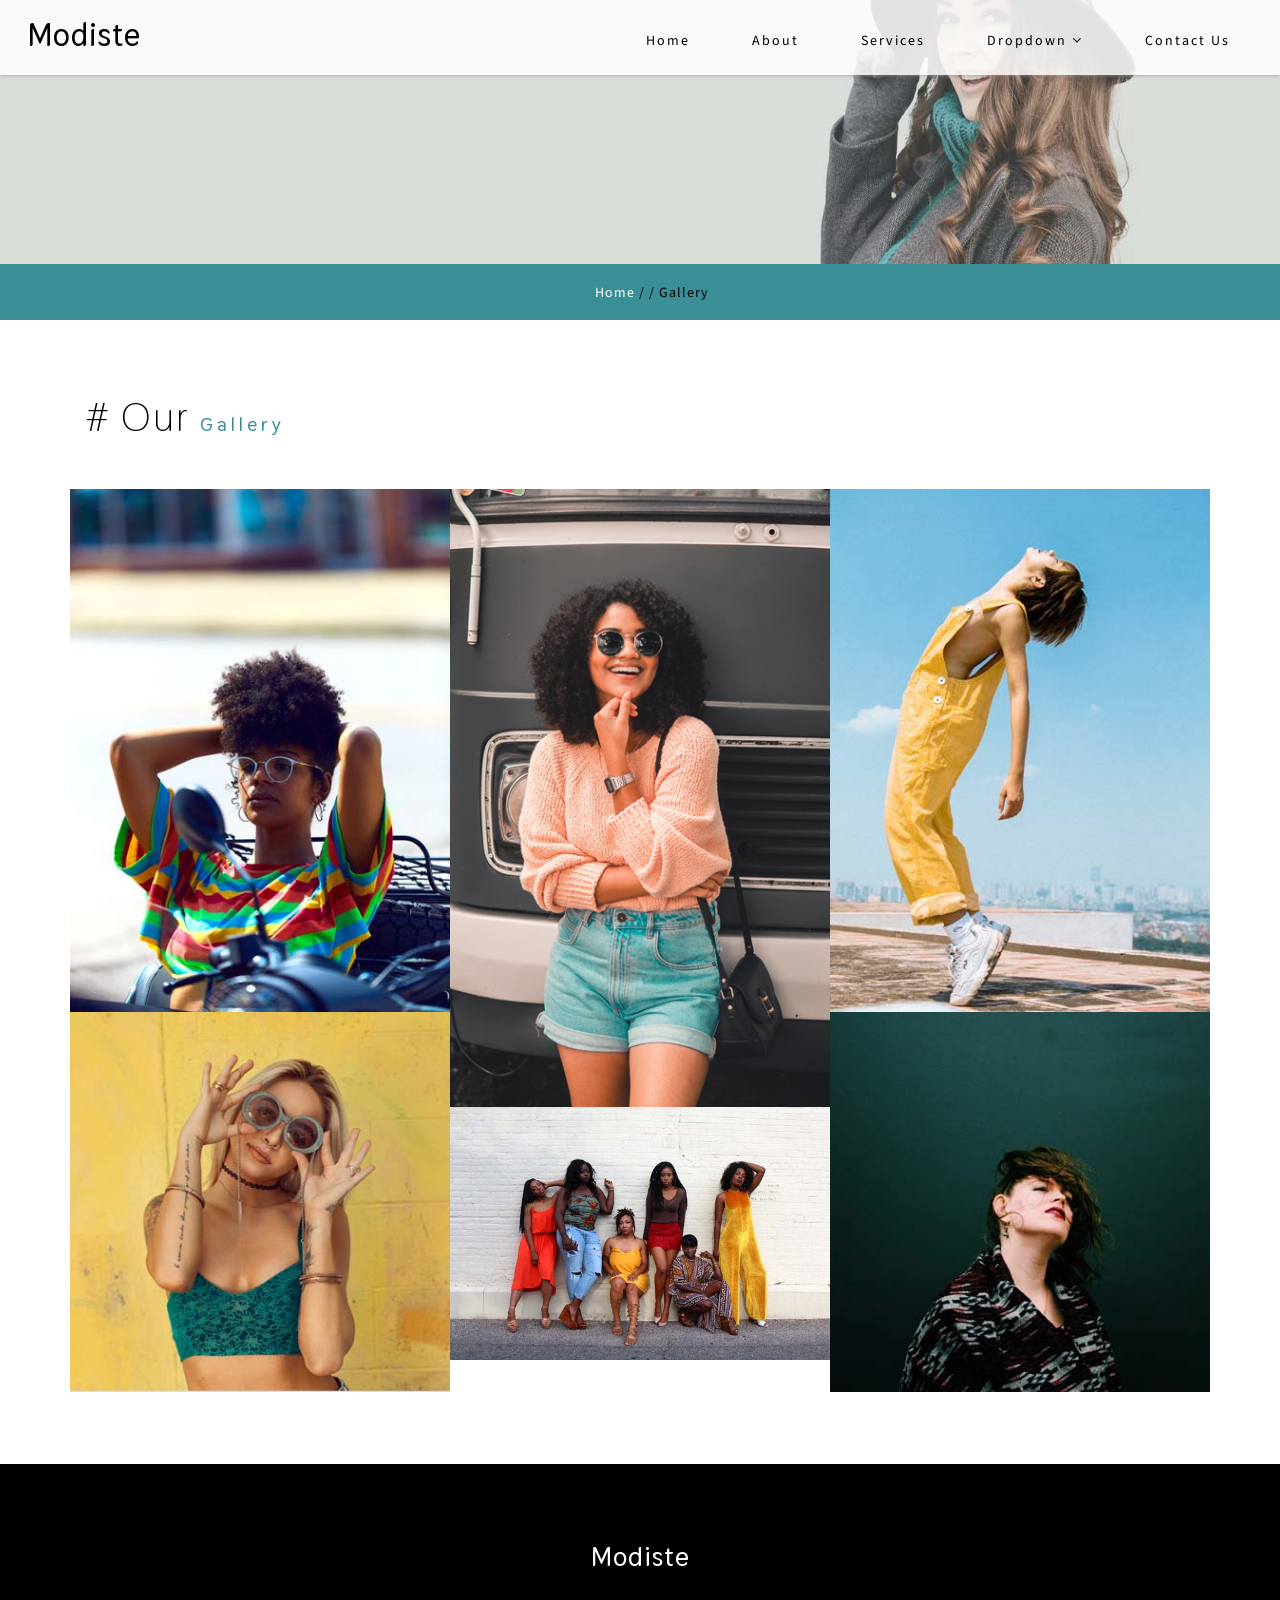
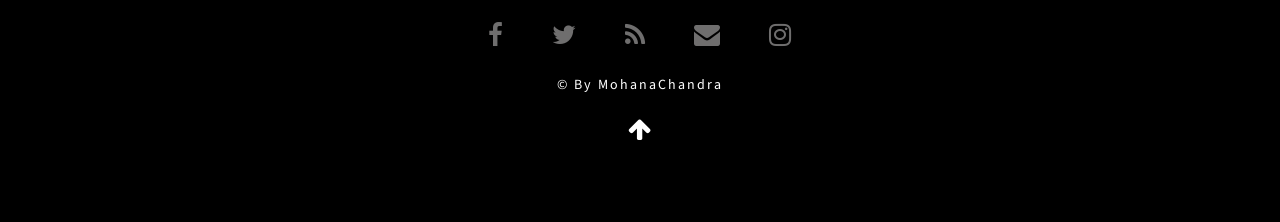
<file: gallery.html>
<!--A Design by W3layouts
  Author: W3layout
  Author URL: http://w3layouts.com
  License: Creative Commons Attribution 3.0 Unported
  License URL: http://creativecommons.org/licenses/by/3.0/
  -->
<!DOCTYPE html>
<html lang="zxx">
  <head>
    <title>Fashion Store </title>
    <!--meta tags -->
    <meta charset="UTF-8">
    <meta name="viewport" content="width=device-width, initial-scale=1">
    <meta name="keywords" content="Modiste Responsive web template, Bootstrap Web Templates, Flat Web Templates, Android Compatible web template, 
      Smartphone Compatible web template, free webdesigns for Nokia, Samsung, LG, SonyEricsson, Motorola web design" />
    <script>
      addEventListener("load", function () {
      	setTimeout(hideURLbar, 0);
      }, false);
      
      function hideURLbar() {
      	window.scrollTo(0, 1);
      }
    </script>
    <!--//meta tags ends here-->
    <!--booststrap-->
    <link href="css/bootstrap.min.css" rel="stylesheet" type="text/css" media="all">
    <!--//booststrap end-->
    <!-- font-awesome icons -->
    <link href="css/font-awesome.min.css" rel="stylesheet">
    <!-- //font-awesome icons -->
    <!--stylesheets-->
    <link href="css/style.css" rel='stylesheet' type='text/css' media="all">
    <!--//stylesheets-->
    <link href="//fonts.googleapis.com/css?family=Thasadith:400,700" rel="stylesheet">
    <link href="//fonts.googleapis.com/css?family=Source+Sans+Pro:400,600" rel="stylesheet">
  </head>
  <body>
    <!--headder-->
    <div class="header-outs inner_page-banner " id="home">
      <div class="headder-top">
        <!--//navigation section -->
        <!-- nav -->
        <nav >
          <div id="logo">
            <h1><a href="index.html">Modiste</a></h1>
          </div>
          <label for="drop" class="toggle">Menu</label>
          <input type="checkbox" id="drop">
          <ul class="menu mt-2">
            <li class="active"><a href="index.html">Home</a></li>
            <li class="mx-lg-3 mx-md-2 my-md-0 my-1"><a href="about.html">About</a></li>
            <li><a href="service.html">Services</a></li>
            <li class="mx-lg-3 mx-md-2 my-md-0 my-1">
              <!-- First Tier Drop Down -->
              <label for="drop-2" class="toggle toogle-2">Dropdown <span class="fa fa-angle-down" aria-hidden="true"></span>
              </label>
              <a href="#">Dropdown <span class="fa fa-angle-down" aria-hidden="true"></span></a>
              <input type="checkbox" id="drop-2">
              <ul>
                <li><a href="gallery.html" class="drop-text">Gallery</a></li>
                <li><a href="blog.html" class="drop-text">Blog</a></li>
              </ul>
            </li>
            <li><a href="contact.html">Contact Us</a></li>
          </ul>
        </nav>
        <!-- //nav -->
      </div>
    </div>
    <!--//headder-->
    <!-- short -->
    <div class="using-border py-3">
      <div class="inner_breadcrumb  ml-4">
        <ul class="short_ls">
          <li>
            <a href="index.html">Home</a>
            <span>/ /</span>
          </li>
          <li>Gallery</li>
        </ul>
      </div>
    </div>
    <!-- //short-->
    <!--Gallery-->
    <section class="gallery py-lg-4 py-md-3 py-sm-3 py-3">
      <div class="container py-lg-5 py-md-4 py-sm-4 py-3">
        <h3 class="title mb-lg-5 mb-md-4 mb-sm-4 mb-3"># our <span>Gallery</span></h3>
        <div class="row gallery-info">
          <div class="col-lg-4 col-md-4 col-sm-4 gallery-img-grid p-0">
            <div class="gallery-grids">
              <a href="#gal1"><img src="images/c2.jpg" alt="news image" class="img-fluid"></a>
            </div>
            <div class="gallery-grids">
              <a href="#gal2"><img src="images/ab2.jpg" alt="news image" class="img-fluid"></a>
            </div>
          </div>
          <div class="col-lg-4 col-md-4 col-sm-4 gallery-img-grid p-0">
            <div class="gallery-grids">
              <a href="#gal3"><img src="images/ab1.jpg" alt="news image" class="img-fluid"></a>
            </div>
            <div class="gallery-grids">
              <a href="#gal4"><img src="images/c1.jpg" alt="news image" class="img-fluid"></a>
            </div>
          </div>
          <div class="col-lg-4 col-md-4 col-sm-4 gallery-img-grid p-0">
            <div class="gallery-grids">
              <a href="#gal5"><img src="images/c3.jpg" alt="news image" class="img-fluid"></a>
            </div>
            <div class="gallery-grids">
              <a href="#gal6"><img src="images/c4.jpg" alt="news image" class="img-fluid"></a>
            </div>
          </div>
        </div>
        <!-- popup-->
        <div id="gal1" class="popup-effect">
          <div class="popup">
            <img src="images/c2.jpg" alt="Popup Image" class="img-fluid" />
            <a class="close" href="#gallery">&times;</a>
          </div>
        </div>
        <!-- //popup -->
        <!-- popup-->
        <div id="gal2" class="popup-effect">
          <div class="popup">
            <img src="images/ab2.jpg" alt="Popup Image" class="img-fluid" />
            <a class="close" href="#gallery">&times;</a>
          </div>
        </div>
        <!-- //popup -->
        <!-- popup-->
        <div id="gal3" class="popup-effect">
          <div class="popup">
            <img src="images/ab1.jpg" alt="Popup Image" class="img-fluid" />
            <a class="close" href="#gallery">&times;</a>
          </div>
        </div>
        <!-- //popup -->
        <!-- popup-->
        <div id="gal4" class="popup-effect">
          <div class="popup">
            <img src="images/c1.jpg" alt="Popup Image" class="img-fluid" />
            <a class="close" href="#gallery">&times;</a>
          </div>
        </div>
        <!-- //popup -->
        <!-- popup-->
        <div id="gal5" class="popup-effect">
          <div class="popup">
            <img src="images/c3.jpg" alt="Popup Image" class="img-fluid" />
            <a class="close" href="#gallery">&times;</a>
          </div>
        </div>
        <!-- //popup -->
        <!-- popup-->
        <div id="gal6" class="popup-effect">
          <div class="popup">
            <img src="images/c4.jpg" alt="Popup Image" class="img-fluid" />
            <a class="close" href="#gallery">&times;</a>
          </div>
        </div>
        <!-- //popup -->
      </div>
    </section>
    <!--//Gallery-->
    <!-- footer -->
    <footer class="py-lg-4 py-md-3 py-sm-3 py-3">
      <div class="container py-lg-5 py-md-5 py-sm-4 py-3">
        <div class="footer-w3layouts-head text-center">
          <h2><a href="index.html">Modiste</a></h2>
        </div>
        <div class="social-icons mt-lg-5 mt-md-4 mt-3 text-center">
          <ul>
            <li><a href="#"><span class="fa fa-facebook"></span></a></li>
            <li><a href="#"><span class="fa fa-twitter"></span></a></li>
            <li><a href="#"><span class="fa fa-rss"></span></a></li>
            <li><a href="#"><span class="fa fa-envelope"></span></a></li>
            <li><a href="#"><span class="fa fa-instagram"></span></a></li>
          </ul>
        </div>
        <div class="bottem-wthree-footer text-center pt-md-4 pt-3">
          <p> 
            © By MohanaChandra </a>
          </p>
        </div>
        <!-- move icon -->
        <div class="text-center">
          <a href="#home" class="move-top text-center mt-3"><i class="fa fa-arrow-up" aria-hidden="true"></i></a>
        </div>
        <!--//move icon -->
      </div>
    </footer>
    <!--//footer -->
  </body>
</html>
</file>
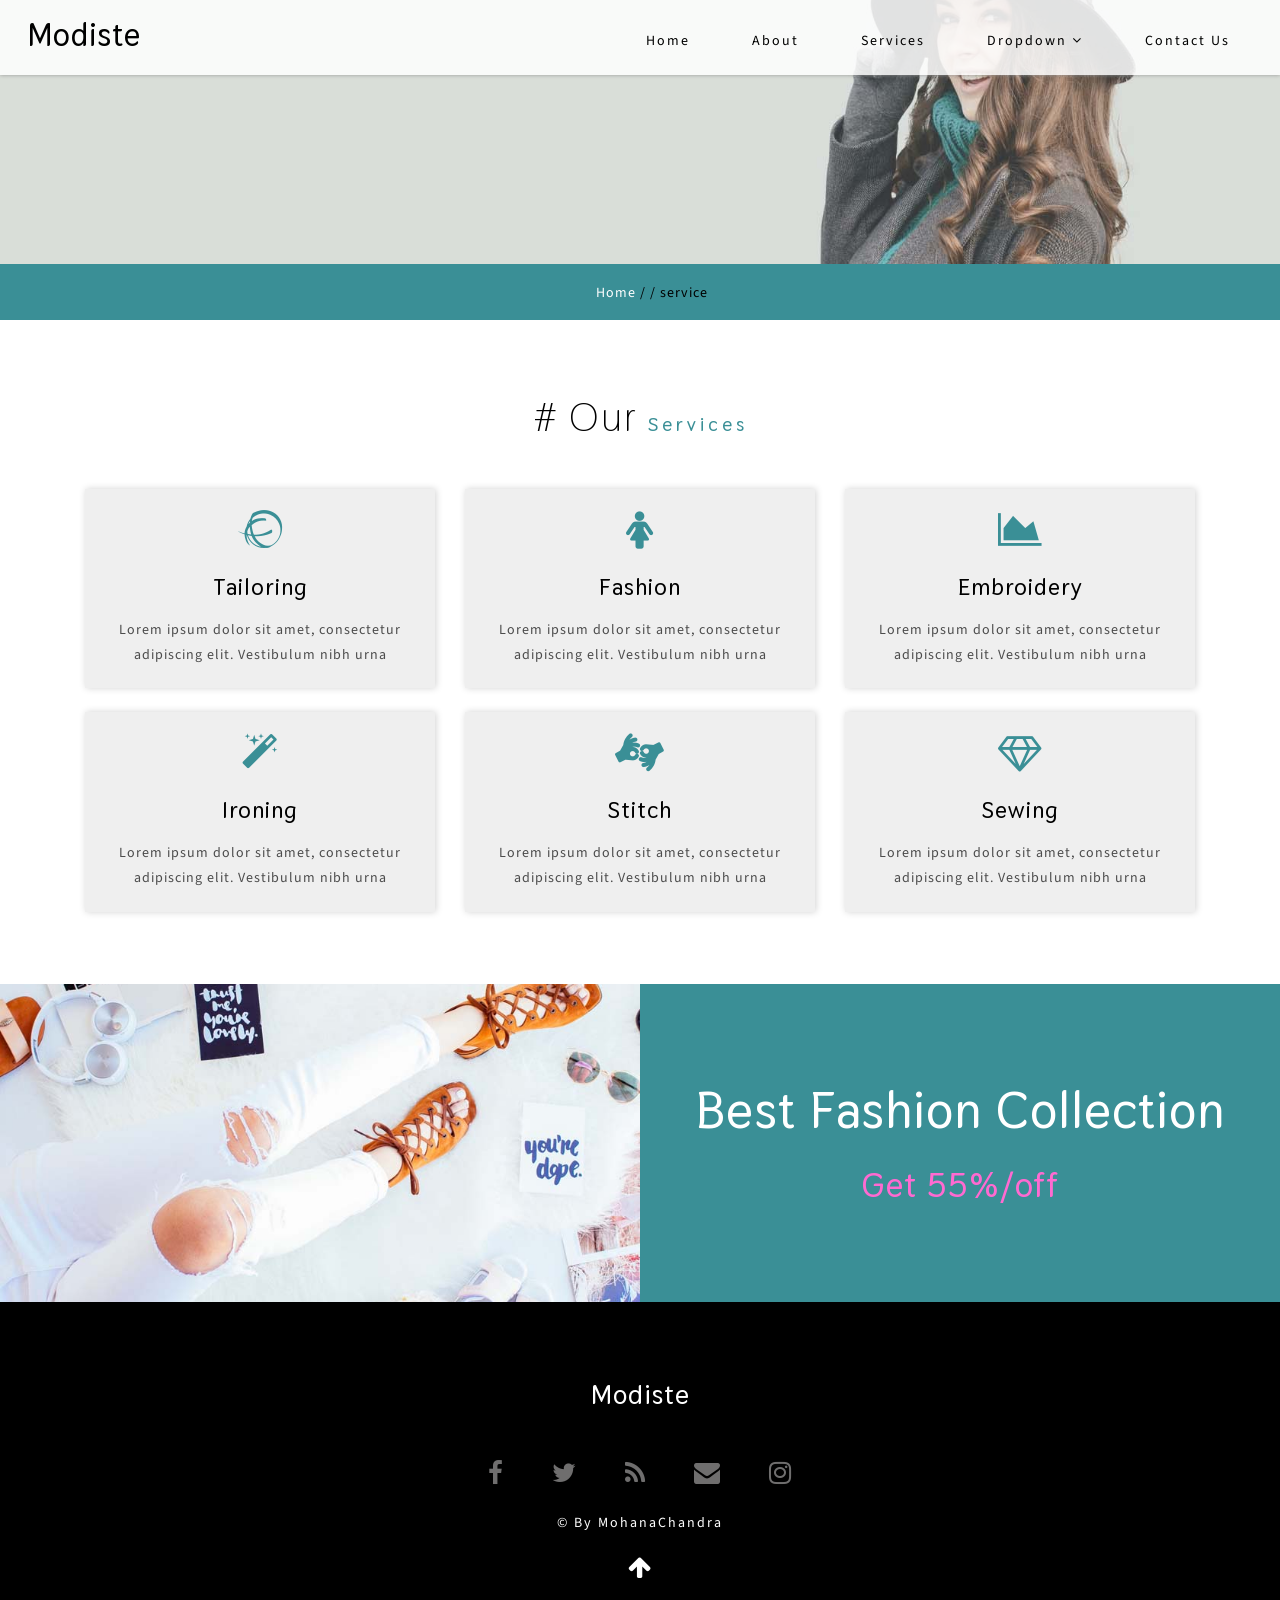
<file: service.html>
<!--A Design by W3layouts
  Author: W3layout
  Author URL: http://w3layouts.com
  License: Creative Commons Attribution 3.0 Unported
  License URL: http://creativecommons.org/licenses/by/3.0/
  -->
<!DOCTYPE html>
<html lang="zxx">
  <head>
    <title>Fashion Store </title>
    <!--meta tags -->
    <meta charset="UTF-8">
    <meta name="viewport" content="width=device-width, initial-scale=1">
    <meta name="keywords" content="Modiste Responsive web template, Bootstrap Web Templates, Flat Web Templates, Android Compatible web template, 
      Smartphone Compatible web template, free webdesigns for Nokia, Samsung, LG, SonyEricsson, Motorola web design" />
    <script>
      addEventListener("load", function () {
      	setTimeout(hideURLbar, 0);
      }, false);
      
      function hideURLbar() {
      	window.scrollTo(0, 1);
      }
    </script>
    <!--//meta tags ends here-->
    <!--booststrap-->
    <link href="css/bootstrap.min.css" rel="stylesheet" type="text/css" media="all">
    <!--//booststrap end-->
    <!-- font-awesome icons -->
    <link href="css/font-awesome.min.css" rel="stylesheet">
    <!-- //font-awesome icons -->
    <!--stylesheets-->
    <link href="css/style.css" rel='stylesheet' type='text/css' media="all">
    <!--//stylesheets-->
    <link href="//fonts.googleapis.com/css?family=Thasadith:400,700" rel="stylesheet">
    <link href="//fonts.googleapis.com/css?family=Source+Sans+Pro:400,600" rel="stylesheet">
  </head>
  <body>
    <!--headder-->
    <div class="header-outs inner_page-banner " id="home">
      <div class="headder-top">
        <!-- nav -->
        <nav >
          <div id="logo">
            <h1><a href="index.html">Modiste</a></h1>
          </div>
          <label for="drop" class="toggle">Menu</label>
          <input type="checkbox" id="drop">
          <ul class="menu mt-2">
            <li class="active"><a href="index.html">Home</a></li>
            <li class="mx-lg-3 mx-md-2 my-md-0 my-1"><a href="about.html">About</a></li>
            <li><a href="service.html">Services</a></li>
            <li class="mx-lg-3 mx-md-2 my-md-0 my-1">
              <!-- First Tier Drop Down -->
              <label for="drop-2" class="toggle toogle-2">Dropdown <span class="fa fa-angle-down" aria-hidden="true"></span>
              </label>
              <a href="#">Dropdown <span class="fa fa-angle-down" aria-hidden="true"></span></a>
              <input type="checkbox" id="drop-2">
              <ul>
                <li><a href="gallery.html" class="drop-text">Gallery</a></li>
                <li><a href="blog.html" class="drop-text">Blog</a></li>
              </ul>
            </li>
            <li><a href="contact.html">Contact Us</a></li>
          </ul>
        </nav>
        <!-- //nav -->
      </div>
    </div>
    <!--//headder-->
    <!-- short -->
    <div class="using-border py-3">
      <div class="inner_breadcrumb  ml-4">
        <ul class="short_ls">
          <li>
            <a href="index.html">Home</a>
            <span>/ /</span>
          </li>
          <li>service</li>
        </ul>
      </div>
    </div>
    <!-- //short-->
    <!-- service -->
    <section class="service py-lg-4 py-md-3 py-sm-3 py-3" id="service">
      <div class="container py-lg-5 py-md-4 py-sm-4 py-3">
        <h3 class="title text-center mb-lg-5 mb-md-4 mb-sm-4 mb-3"># Our <span>Services</span></h3>
        <div class="row">
          <div class="col-lg-4 col-md-6 col-sm-6 service-grid-wthree text-center">
            <div class="ser-fashion-grid">
              <div class="about-icon mb-md-4 mb-3">
                <span class="fa fa-ravelry" aria-hidden="true"></span>
              </div>
              <div class="ser-sevice-grid">
                <h4 class="pb-3">Tailoring </h4>
                <p>Lorem ipsum dolor sit amet, consectetur adipiscing elit. Vestibulum nibh urna</p>
              </div>
            </div>
          </div>
          <div class="col-lg-4 col-md-6 col-sm-6 service-grid-wthree text-center">
            <div class="ser-fashion-grid">
              <div class="about-icon mb-md-4 mb-3">
                <span class="fa fa-female" aria-hidden="true"></span>
              </div>
              <div class="ser-sevice-grid">
                <h4 class="pb-3">Fashion</h4>
                <p>Lorem ipsum dolor sit amet, consectetur adipiscing elit. Vestibulum nibh urna</p>
              </div>
            </div>
          </div>
          <div class="col-lg-4 col-md-6 col-sm-6 service-grid-wthree text-center">
            <div class="ser-fashion-grid">
              <div class="about-icon mb-md-4 mb-3">
                <span class="fa fa-area-chart" aria-hidden="true"></span>
              </div>
              <div class="ser-sevice-grid">
                <h4 class="pb-3">Embroidery</h4>
                <p>Lorem ipsum dolor sit amet, consectetur adipiscing elit. Vestibulum nibh urna</p>
              </div>
            </div>
          </div>
          <div class="col-lg-4 col-md-6 col-sm-6 mt-lg-4 mt-3 service-grid-wthree text-center">
            <div class="ser-fashion-grid">
              <div class="about-icon mb-md-4 mb-3">
                <span class="fa fa-magic" aria-hidden="true"></span>
              </div>
              <div class="ser-sevice-grid">
                <h4 class="pb-3">Ironing</h4>
                <p>Lorem ipsum dolor sit amet, consectetur adipiscing elit. Vestibulum nibh urna</p>
              </div>
            </div>
          </div>
          <div class="col-lg-4 col-md-6 col-sm-6 mt-lg-4 mt-3 service-grid-wthree text-center">
            <div class="ser-fashion-grid">
              <div class="about-icon mb-md-4 mb-3">
                <span class="fa fa-american-sign-language-interpreting" aria-hidden="true"></span>
              </div>
              <div class="ser-sevice-grid">
                <h4 class="pb-3">Stitch</h4>
                <p>Lorem ipsum dolor sit amet, consectetur adipiscing elit. Vestibulum nibh urna</p>
              </div>
            </div>
          </div>
          <div class="col-lg-4 col-md-6 col-sm-6 mt-lg-4 mt-3 service-grid-wthree text-center">
            <div class="ser-fashion-grid">
              <div class="about-icon mb-md-4 mb-3">
                <span class="fa fa-diamond" aria-hidden="true"></span>
              </div>
              <div class="ser-sevice-grid">
                <h4 class="pb-3">Sewing</h4>
                <p>Lorem ipsum dolor sit amet, consectetur adipiscing elit. Vestibulum nibh urna</p>
              </div>
            </div>
          </div>
        </div>
      </div>
    </section>
    <!-- //service -->
    <!-- advertise -->
    <section class="advertise-count">
      <div class="container-fluid">
        <div class="row">
          <div class="col-lg-6 col-md-6 col-sm-6 adv-text">
          </div>
          <div class="col-lg-6 col-md-6 col-sm-6 counter-number">
            <div class="fashion-collet-txt">
              <h5 class="text-center">Best Fashion Collection </h5>
              <h6 class="text-center mt-lg-4 mt-3"> Get 55%/off</h6>
            </div>
          </div>
        </div>
      </div>
    </section>
    <!--//advertise -->
    <!-- footer -->
    <footer class="py-lg-4 py-md-3 py-sm-3 py-3">
      <div class="container py-lg-5 py-md-5 py-sm-4 py-3">
        <div class="footer-w3layouts-head text-center">
          <h2><a href="index.html">Modiste</a></h2>
        </div>
        <div class="social-icons mt-lg-5 mt-md-4 mt-3 text-center">
          <ul>
            <li><a href="#"><span class="fa fa-facebook"></span></a></li>
            <li><a href="#"><span class="fa fa-twitter"></span></a></li>
            <li><a href="#"><span class="fa fa-rss"></span></a></li>
            <li><a href="#"><span class="fa fa-envelope"></span></a></li>
            <li><a href="#"><span class="fa fa-instagram"></span></a></li>
          </ul>
        </div>
        <div class="bottem-wthree-footer text-center pt-md-4 pt-3">
          <p> 
            © By MohanaChandra </a>
          </p>
        </div>
        <!-- move icon -->
        <div class="text-center">
          <a href="#home" class="move-top text-center mt-3"><i class="fa fa-arrow-up" aria-hidden="true"></i></a>
        </div>
        <!--//move icon -->
      </div>
    </footer>
    <!--//footer -->
  </body>
</html>
</file>
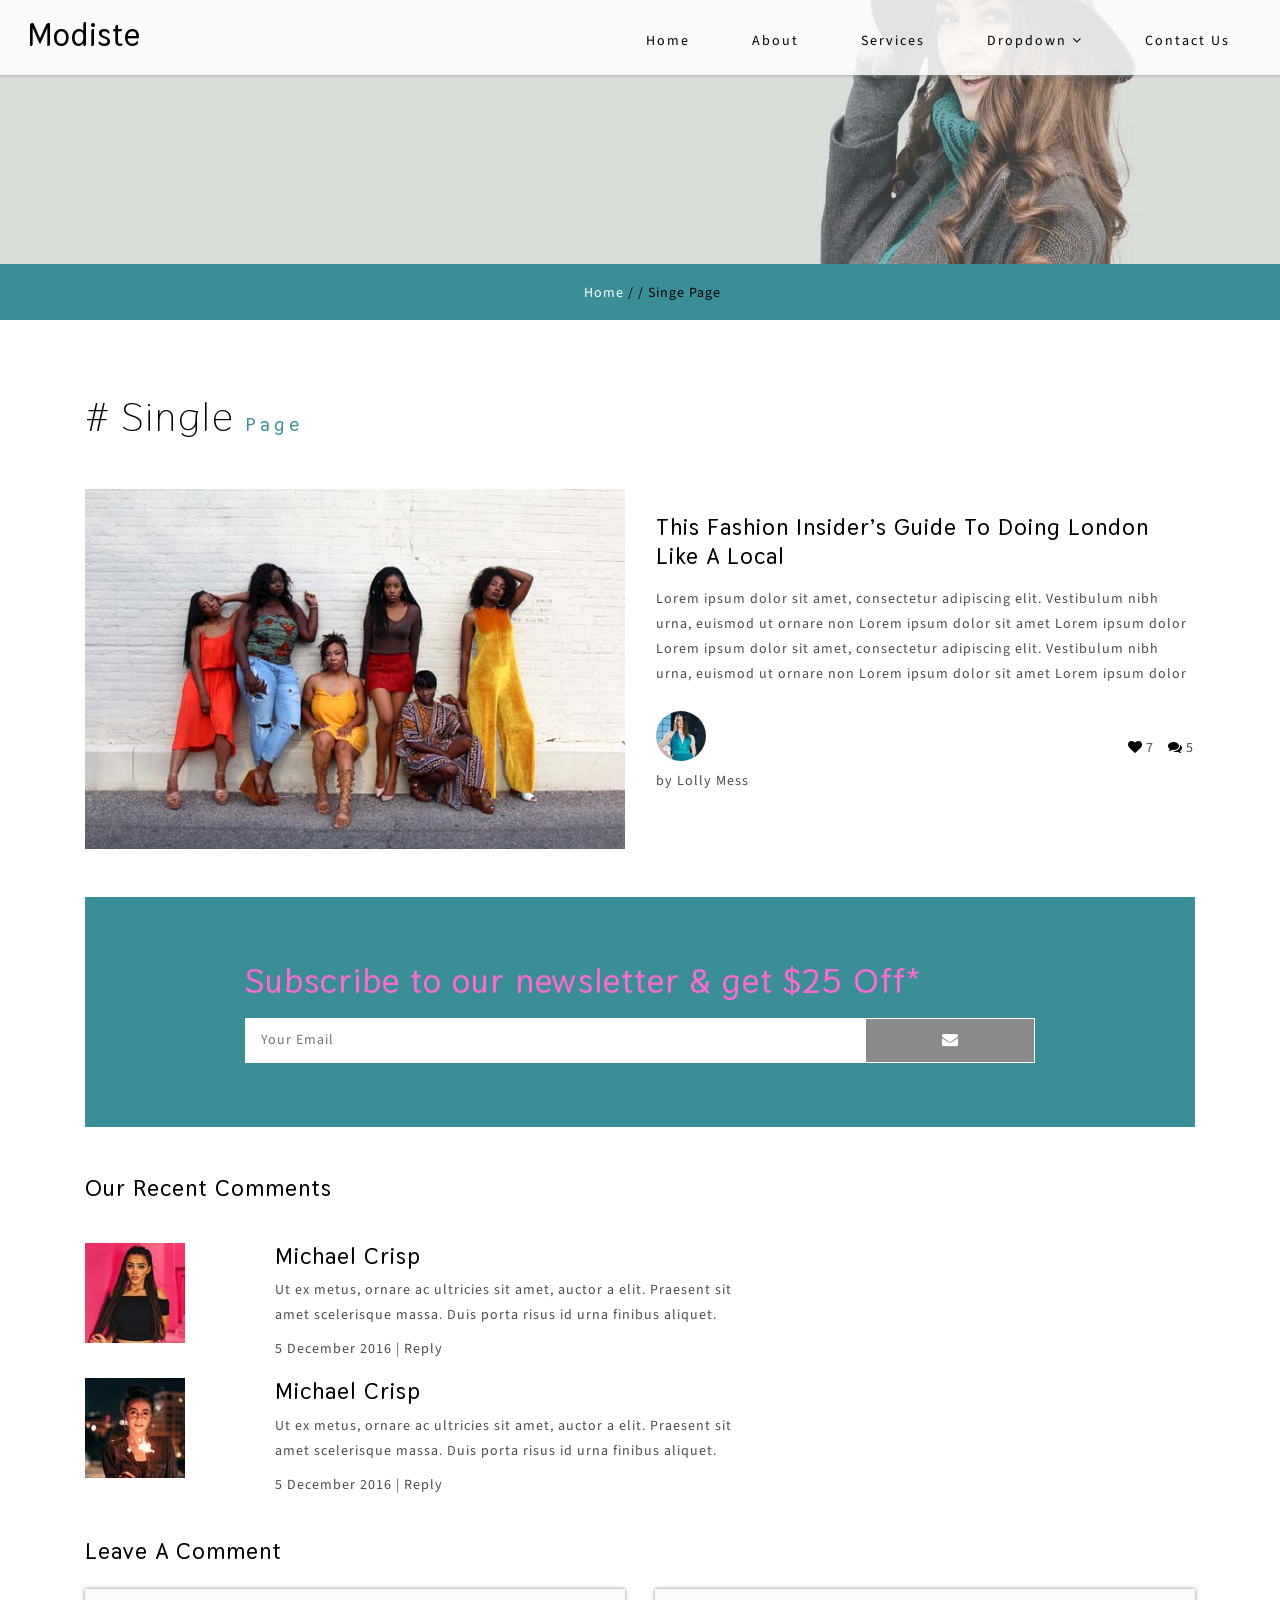
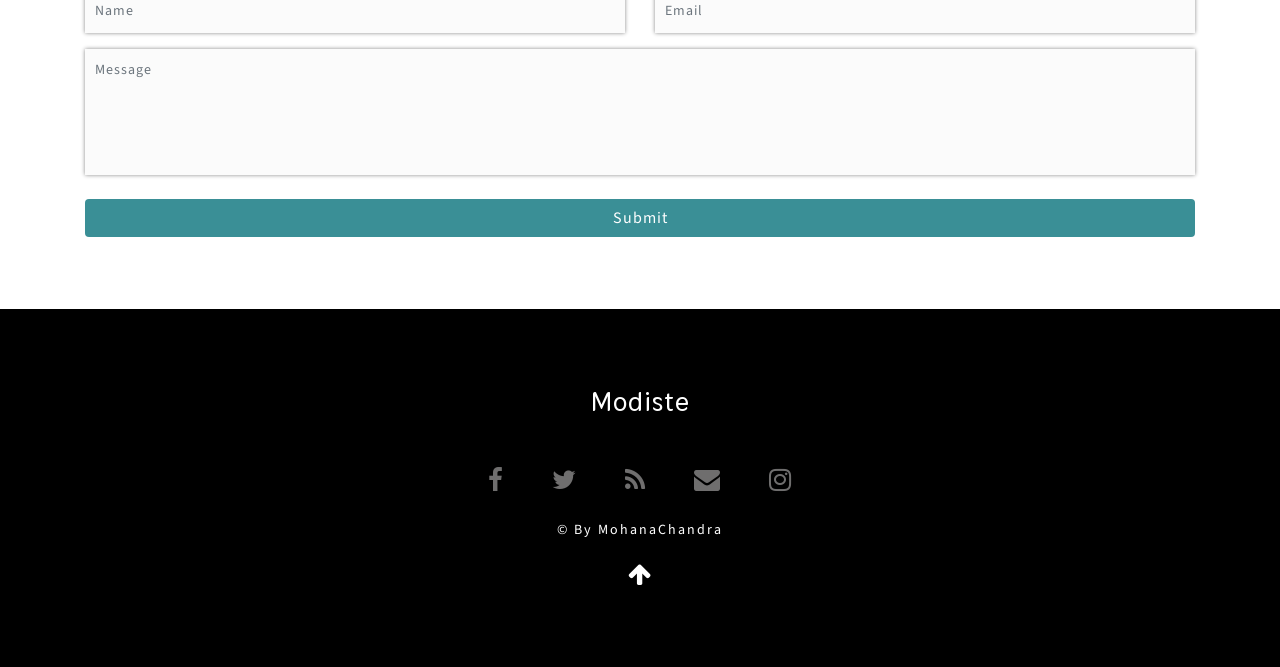
<file: single.html>
<!--A Design by W3layouts
  Author: W3layout
  Author URL: http://w3layouts.com
  License: Creative Commons Attribution 3.0 Unported
  License URL: http://creativecommons.org/licenses/by/3.0/
  -->
<!DOCTYPE html>
<html lang="zxx">
  <head>
    <title>Fashion Store </title>
    <!--meta tags -->
    <meta charset="UTF-8">
    <meta name="viewport" content="width=device-width, initial-scale=1">
    <meta name="keywords" content="Modiste Responsive web template, Bootstrap Web Templates, Flat Web Templates, Android Compatible web template, 
      Smartphone Compatible web template, free webdesigns for Nokia, Samsung, LG, SonyEricsson, Motorola web design" />
    <script>
      addEventListener("load", function () {
      	setTimeout(hideURLbar, 0);
      }, false);
      
      function hideURLbar() {
      	window.scrollTo(0, 1);
      }
    </script>
    <!--//meta tags ends here-->
    <!--booststrap-->
    <link href="css/bootstrap.min.css" rel="stylesheet" type="text/css" media="all">
    <!--//booststrap end-->
    <!-- font-awesome icons -->
    <link href="css/font-awesome.min.css" rel="stylesheet">
    <!-- //font-awesome icons -->
    <!--stylesheets-->
    <link href="css/style.css" rel='stylesheet' type='text/css' media="all">
    <!--//stylesheets-->
    <link href="//fonts.googleapis.com/css?family=Thasadith:400,700" rel="stylesheet">
    <link href="//fonts.googleapis.com/css?family=Source+Sans+Pro:400,600" rel="stylesheet">
  </head>
  <body>
    <!--headder-->
    <div class="header-outs inner_page-banner " id="home">
      <div class="headder-top">
        <!-- nav -->
        <nav >
          <div id="logo">
            <h1><a href="index.html">Modiste</a></h1>
          </div>
          <label for="drop" class="toggle">Menu</label>
          <input type="checkbox" id="drop">
          <ul class="menu mt-2">
            <li class="active"><a href="index.html">Home</a></li>
            <li class="mx-lg-3 mx-md-2 my-md-0 my-1"><a href="about.html">About</a></li>
            <li><a href="service.html">Services</a></li>
            <li class="mx-lg-3 mx-md-2 my-md-0 my-1">
              <!-- First Tier Drop Down -->
              <label for="drop-2" class="toggle toogle-2">Dropdown <span class="fa fa-angle-down" aria-hidden="true"></span>
              </label>
              <a href="#">Dropdown <span class="fa fa-angle-down" aria-hidden="true"></span></a>
              <input type="checkbox" id="drop-2">
              <ul>
                <li><a href="gallery.html" class="drop-text">Gallery</a></li>
                <li><a href="blog.html" class="drop-text">Blog</a></li>
              </ul>
            </li>
            <li><a href="contact.html">Contact Us</a></li>
          </ul>
        </nav>
        <!-- //nav -->
      </div>
    </div>
    <!--//headder-->
    <!-- short -->
    <div class="using-border py-3">
      <div class="inner_breadcrumb  ml-4">
        <ul class="short_ls">
          <li>
            <a href="index.html">Home</a>
            <span>/ /</span>
          </li>
          <li>Singe Page</li>
        </ul>
      </div>
    </div>
    <!-- //short-->
    <!--single page-->
    <section class="single page py-lg-4 py-md-3 py-sm-3 py-3" id="single-page">
      <div class="container py-lg-5 py-md-4 py-sm-4 py-3">
        <h3 class="title mb-lg-5 mb-md-4 mb-sm-4 mb-3"># Single <span>Page</span></h3>
        <div class="row">
          <div class="col-lg-6 color-img-three">
            <img src="images/c1.jpg" alt="news image" class="img-fluid">
          </div>
          <div class="col-lg-6 blog-left-sub">
            <h4 class="pb-3"><a href="single.html">This Fashion Insider’s Guide To Doing London Like A Local</a></h4>
            <p>Lorem ipsum dolor sit amet, consectetur adipiscing elit. Vestibulum nibh urna, euismod ut ornare non Lorem ipsum dolor sit amet Lorem ipsum dolor
              Lorem ipsum dolor sit amet, consectetur adipiscing elit. Vestibulum nibh urna, euismod ut ornare non Lorem ipsum dolor sit amet Lorem ipsum dolor
            </p>
            <div class="row mt-lg-4 mt-md-4 mt-3">
              <div class="col-lg-6 col-md-6 col-6 blog-image">
                <img src="images/bg1.jpg" alt="news image" class="img-fluid">
                <p class="mt-2">by Lolly Mess</p>
              </div>
              <div class="blog-date-time col-lg-6 col-md-6 col-6 text-right pt-lg-4">
                <ul>
                  <li><span class="fa fa-heart" aria-hidden="true"></span><a href="single.html">7</a></li>
                  <li><span class="fa fa-comments" aria-hidden="true"></span><a href="single.html">5</a></li>
                </ul>
              </div>
            </div>
          </div>
        </div>
        <div class="newsletter mt-lg-5 mt-md-4 mt-3">
          <h4 class="mb-3">Subscribe to our newsletter & get $25 Off*</h4>
          <form action="#" method="post" class="d-flex">
            <input type="email" name="Your Email" class="form-control" placeholder="Your Email" required="">
            <button class="btn1">
            <span class="fa fa-envelope" aria-hidden="true"></span>
            </button>
          </form>
        </div>
        <div class="comments-w3layouts-grid pt-lg-5 pt-md-4 pt-3">
          <div class="comments-grid-right mb-lg-4 mb-3">
            <h4>Our Recent Comments</h4>
          </div>
          <div class="comment-list mb-lg-4 mb-3">
            <div class="row pt-3">
              <div class="col-lg-2 col-md-3 col-sm-3 comment-imgs ">
                <img src="images/cc1.jpg" alt=" " class="img-fluid">
              </div>
              <div class="col-lg-10 col-md-9 col-sm-9 single-title text-left">
                <h4>Michael Crisp</h4>
                <p class="my-2">Ut ex metus, ornare ac ultricies sit amet, auctor a elit. Praesent sit<br>
                  amet scelerisque massa. Duis porta risus id urna finibus aliquet.
                </p>
                <ul>
                  <li>5 December 2016 <i>|</i></li>
                  <li><a href="single.html" class="clr-two">Reply</a></li>
                </ul>
              </div>
            </div>
            <div class="row pt-3">
              <div class="col-lg-2 col-md-3 col-sm-3 comment-imgs ">
                <img src="images/cc2.jpg" alt=" " class="img-fluid">
              </div>
              <div class="col-lg-10 col-md-9 col-sm-9 single-title text-left">
                <h4>Michael Crisp</h4>
                <p class="my-2">Ut ex metus, ornare ac ultricies sit amet, auctor a elit. Praesent sit<br>
                  amet scelerisque massa. Duis porta risus id urna finibus aliquet.
                </p>
                <ul>
                  <li>5 December 2016 <i>|</i></li>
                  <li><a href="single.html" class="clr-two">Reply</a></li>
                </ul>
              </div>
            </div>
          </div>
          <!--//comments-->
          <!--comments-form-->
          <div class="pt-3 form-comment">
            <div class="mb-3 comments-grid-right text-left">
              <h4>Leave a Comment</h4>
            </div>
            <form class="pt-lg-2" action="#" method="post">
              <div class="row wls-contact-mid">
                <div class="col-lg-6 form-group contact-forms">
                  <input type="text" class="form-control" placeholder="Name" required="">
                </div>
                <div class="col-lg-6 form-group contact-forms">
                  <input type="email" class="form-control" placeholder="Email" required="">
                </div>
              </div>
              <div class="form-group contact-forms mb-0">
                <textarea class="form-control" placeholder="Message" rows="2" required=""></textarea>
              </div>
              <button type="submit" class="btn mt-lg-4 mt-3 sent-butnn">Submit</button>
            </form>
            <!--//comments-form-->
          </div>
        </div>
      </div>
    </section>
    <!--//single page-->
    <!-- footer -->
    <footer class="py-lg-4 py-md-3 py-sm-3 py-3">
      <div class="container py-lg-5 py-md-5 py-sm-4 py-3">
        <div class="footer-w3layouts-head text-center">
          <h2><a href="index.html">Modiste</a></h2>
        </div>
        <div class="social-icons mt-lg-5 mt-md-4 mt-3 text-center">
          <ul>
            <li><a href="#"><span class="fa fa-facebook"></span></a></li>
            <li><a href="#"><span class="fa fa-twitter"></span></a></li>
            <li><a href="#"><span class="fa fa-rss"></span></a></li>
            <li><a href="#"><span class="fa fa-envelope"></span></a></li>
            <li><a href="#"><span class="fa fa-instagram"></span></a></li>
          </ul>
        </div>
        <div class="bottem-wthree-footer text-center pt-md-4 pt-3">
          <p> 
            © By MohanaChandra </a>
          </p>
        </div>
        <!-- move icon -->
        <div class="text-center">
          <a href="#home" class="move-top text-center mt-3"><i class="fa fa-arrow-up" aria-hidden="true"></i></a>
        </div>
        <!--//move icon -->
      </div>
    </footer>
    <!--//footer -->
  </body>
</html>
</file>
<file: css/style.css>
/*--Author: W3layouts
Author URL: http://w3layouts.com
License: Creative Commons Attribution 3.0 Unported
License URL: http://creativecommons.org/licenses/by/3.0/
--*/

html {
  scroll-behavior: smooth;
}

html,
body {
  padding: 0;
  margin: 0;
  background: #fff;
  letter-spacing: 1px;
  font-family: 'Source Sans Pro', sans-serif;
}

body a {
  outline: none;
  transition: 0.5s all;
  -webkit-transition: 0.5s all;
  -moz-transition: 0.5s all;
  -o-transition: 0.5s all;
  -ms-transition: 0.5s all;
  text-decoration: none;
}

body a:hover {
  text-decoration: none;
}

body a:focus,
a:hover {
  text-decoration: none;
}

input[type="button"],
input[type="submit"] {
  transition: 0.5s all;
  -webkit-transition: 0.5s all;
  -moz-transition: 0.5s all;
  -o-transition: 0.5s all;
  -ms-transition: 0.5s all;
  letter-spacing: 1px;
  font-family: 'Source Sans Pro', sans-serif;
}

select,
input[type="email"],
input[type="text"],
input[type=password],
input[type="button"],
input[type="submit"],
textarea {
  font-family: 'Source Sans Pro', sans-serif;
  transition: 0.5s all;
  -webkit-transition: 0.5s all;
  -moz-transition: 0.5s all;
  -o-transition: 0.5s all;
  -ms-transition: 0.5s all;
  letter-spacing: 1px;
}

h1,
h2,
h3,
h4,
h5,
h6 {
  margin: 0;
  padding: 0;
  letter-spacing: 1px;
  font-family: 'Thasadith', sans-serif;
}

p {
  margin: 0;
  padding: 0;
  letter-spacing: 1px;
  font-family: 'Source Sans Pro', sans-serif;
}

ul {
  margin: 0;
  padding: 0;
  list-style-type: none;
}

ul li {
  display: inline-block;
}


/*-- //Reset-Code --*/

.title {
  font-size: 44px;
  color: #000;
  letter-spacing: 2px;
  font-weight: 400;
  text-transform: capitalize;
}

.title span {
  font-size: 19px;
  color: #3a8f96;
  letter-spacing: 5px;
  font-weight: bold;
}

.collection-w3layouts h4,
.ser-sevice-grid h4,
.clients-txt-ile h4,
.contact-list-grid h4,
.blog-left-sub h4 a,
.comments-grid-right h4,
.single-title h4 {
  font-size: 25px;
  color: #000000;
  text-transform: capitalize;
  font-weight: bold;
}

.about-grid-title p,
.about-para-txt p,
.collection-w3layouts p,
.ser-sevice-grid p,
.clients-color-ile p,
.contact-list-grid p a,
.contact-list-grid p,
.blog-left-sub p,
.blog-image p,
.blog-date-time ul li a,
.single-title p,
.single-title ul li,
.single-title ul li a {
  font-size: 14px;
  color: #4c4c4c;
  line-height: 25px;
}


/* header */


/* navigation */


/* CSS Document */

.toggle-2,
.toggle,
[id^=drop] {
  display: none;
}


/* Giving a background-color to the nav container. */

nav {
  margin: 0;
  padding: 0;
}

#logo a {
  float: left;
  display: initial;
  font-weight: 700;
  font-size: 35px;
  letter-spacing: 1px;
  color: #000;
  padding: 0;
}


/* Since we'll have the "ul li" "float:left"
* we need to add a clear after the container. */

nav:after {
  content: "";
  display: table;
  clear: both;
}


/* Removing padding, margin and "list-style" from the "ul",
* and adding "position:reltive" */

nav ul {
  float: right;
  padding: 0;
  margin: 0;
  list-style: none;
  position: relative;
}


/* Positioning the navigation items inline */

nav ul li {
  margin: 0px;
  display: inline-block;
  float: left;
}


/* Styling the links */

nav ul li a {
  color: #000;
  text-transform: capitalize;
  font-weight: 400;
  font-size: 14px;
  letter-spacing: 2px;
  background: transparent;
  padding: 7px 28px;
  display: inline-block;
  transition: 0.5s all;
  -webkit-transition: 0.5s all;
  -moz-transition: 0.5s all;
  -o-transition: 0.5s all;
  -ms-transition: 0.5s all;
}

nav ul li ul li:hover {
  background: #f8f9fa;
}

.menu li .drop-text:hover {
  color: #000;
  border: none;
}


/* Background color change on Hover */


/*.menu li.active a,.menu li a:hover{border-bottom: 1px solid #d4d4d4;}*/

.menu li a:hover {
  opacity: 0.8;
  color: #000;
  transition: 0.5s all;
  -webkit-transition: 0.5s all;
  -moz-transition: 0.5s all;
  -o-transition: 0.5s all;
  -ms-transition: 0.5s all;
}


/* Hide Dropdowns by Default
* and giving it a position of absolute */

nav ul ul {
  display: none;
  position: absolute;
  top: 33px;
  background: #000;
  padding: 10px;
  border-radius: 4px;
  box-shadow: -1px 1px 5px black;
}


/* Display Dropdowns on Hover */

nav ul li:hover>ul {
  display: inherit;
}


/* Fisrt Tier Dropdown */

nav ul ul li {
  width: 170px;
  float: none;
  display: list-item;
  position: relative;
}

nav ul ul li a {
  color: #fff;
  padding: 5px 10px;
  display: block;
  background: transparent;
}


/* Second, Third and more Tiers	
* We move the 2nd and 3rd etc tier dropdowns to the left
* by the amount of the width of the first tier.
*/

nav ul ul ul li {
  position: relative;
  top: -60px;
  /* has to be the same number as the "width" of "nav ul ul li" */
  left: 170px;
}


/* Change ' +' in order to change the Dropdown symbol */

li>a:only-child:after {
  content: '';
}

a.reqe-button {
  border: 2px solid rgba(255, 255, 255, 0.35);
  border-radius: 4px;
}


/* Media Queries
--------------------------------------------- */

@media(max-width: 800px) {
  nav a {
    font-size: 13px;
  }
}

@media all and (max-width: 767px) {
  #logo {
    display: block;
    padding: 0;
    width: 100%;
    text-align: center;
    float: none;
  }
  nav {
    margin: 0;
  }
  /* Hide the navigation menu by default */
  /* Also hide the  */
  .toggle+a,
  .menu {
    display: none;
  }
  /* Stylinf the toggle lable */
  .toggle {
    display: block;
    padding: 6px 17px;
    font-size: 14px;
    text-decoration: none;
    border: none;
    float: right;
    background-color: #3a8f96;
    color: #fff;
    border-radius: 50px;
    cursor: pointer;
  }
  .menu .toggle {
    float: none;
    text-align: center;
    margin: auto;
    max-width: 138px;
    padding: 10px 18px;
    font-weight: normal;
    font-size: 15px;
    letter-spacing: 1px;
    transition: 0.5s all;
    -webkit-transition: 0.5s all;
    -moz-transition: 0.5s all;
    -o-transition: 0.5s all;
    -ms-transition: 0.5s all;
  }
  .menu .toggle:hover {
    color: #000;
	opacity:.8;
    transition: 0.5s all;
    -webkit-transition: 0.5s all;
    -moz-transition: 0.5s all;
    -o-transition: 0.5s all;
    -ms-transition: 0.5s all;
  }
  .toggle:hover {
    color: #000;
    transition: 0.5s all;
    -webkit-transition: 0.5s all;
    -moz-transition: 0.5s all;
    -o-transition: 0.5s all;
    -ms-transition: 0.5s all;
  }
  label.toggle.toogle-2 {
    background: transparent;
    text-transform: capitalize;
    font-size: 14px;
    color: #000;
  }
  /* Display Dropdown when clicked on Parent Lable */
  [id^=drop]:checked+ul {
    display: block;
    background: #3a8f96;
    padding: 15px 0;
    text-align: center;
    width: 100%;
  }
  /* Change menu item's width to 100% */
  nav ul li {
    display: block;
    width: 100%;
    padding: 5px 0;
  }
  nav ul ul .toggle,
  nav ul ul a {
    padding: 0 40px;
  }
  nav ul ul ul a {
    padding: 0 80px;
  }
  nav a:hover,
  nav ul ul ul a {
    background-color: transparent;
  }
  nav ul li ul li .toggle,
  nav ul ul a,
  nav ul ul ul a {
    padding: 14px 20px;
    color: #FFF;
    font-size: 15px;
  }
  /* 
nav ul li ul li .toggle,
nav ul ul a {
background-color: #212121;
} */
  /* Hide Dropdowns by Default */
  nav ul ul {
    float: none;
    position: static;
    color: #ffffff;
    /* has to be the same number as the "line-height" of "nav a" */
  }
  /* Hide menus on hover */
  nav ul ul li:hover>ul,
  nav ul li:hover>ul {
    display: none;
  }
  /* Fisrt Tier Dropdown */
  nav ul ul li {
    display: block;
    width: 100%;
    padding: 0;
  }
  nav ul ul ul li {
    position: static;
    /* has to be the same number as the "width" of "nav ul ul li" */
  }
  nav a {
    color: #000;
    font-size: 15px;
  }
  .menu li.active a,
  .menu li a:hover {
    background: transparent;
  }
}

@media all and (max-width: 568px) {
  nav a,
  .menu .toggle,
  nav ul li ul li .toggle,
  nav ul ul a,
  nav ul ul ul a {
    font-size: 14px;
  }
}

@media all and (max-width: 320px) {
  nav a,
  .menu .toggle,
  nav ul li ul li .toggle,
  nav ul ul a,
  nav ul ul ul a {
    font-size: 13px;
  }
}


/*-- dropdown --*/


/* banner */

.main-top {
  background: url(../images/b3.jpg) no-repeat bottom;
  background-size: cover;
  -webkit-background-size: cover;
  -moz-background-size: cover;
  -o-background-size: cover;
  -ms-background-size: cover;
  min-height: 800px;
}

.headder-top {
  background: rgba(255, 255, 255, 0.85);
  position: absolute;
  width: 100%;
  padding: 1em 2em;
  box-shadow: 0 0 4px #969595;
}

.style-banner {
  padding-top: 20em;
}

.style-banner h5 {
  font-size: 35px;
  color: #3a3a3a;
}

.two-demo-button p {
  color: #7f7f7f;
  font-weight: 400;
  padding-right: 39em;
  font-size: 16px;
  /* text-shadow: 0px 1px 8px black; */
}

.main-banner h4 {
  color: #3a8f96;
  font-size: 2.7em;
  font-weight: 700;
}

.view-buttn a {
  font-size: 19px;
  color: #3a8f96;
  text-decoration: none;
  text-transform: capitalize;
  display: inline-block;
  letter-spacing: 1px;
  outline: none;
  font-weight: 700;
  border-radius: 0px;
  /* background-color: #3a8f96; */
  padding: 5px 3px;
  border: none;
  border-bottom: 1px solid #000;
}

.view-buttn a:hover,
button.btn1:hover,
.sent-butnn:hover {
  opacity: 0.8;
}


/* //banner */


/*--inner-banner -- */

.inner_page-banner {
  text-align: center;
  background: url(../images/b3.jpg) no-repeat center;
  background-size: cover;
  -webkit-background-size: cover;
  -moz-background-size: cover;
  -o-background-size: cover;
  -ms-background-size: cover;
  min-height: 300px;
}

.using-border {
  width: 100%;
  border: none;
  background: #3a8f96;
  text-align: center;
}

ul.short_ls li a {
  color: #ffffff;
  text-decoration: none;
}

ul.short_ls li {
  list-style: none;
  display: inline-block;
  letter-spacing: 1px;
  font-size: 14px;
  color: #000;
}


/*-- //inner-banner --*/


/* about */

.about-oil-w3layouts {
  padding: 3em 1em;
  color: #000;
  background: #efefef;
  box-shadow: 0px 0px 10px #cecece;
}

.about-icon span {
  font-size: 40px;
  color: #3a8f96;
}

.about-fashion-two img,
.about-fashion-one img {
  box-shadow: -9px 10px 3px #3a8f96;
  box-shadow: -5px 2px 9px #afafaf;
}


/*--// about-- */


/*-- collection-- */

.collection {
  background: #f3f3f3;
}

.collection-w3layouts {
  padding-top: 3em;
}


/*--// collection-- */


/*-- adv-text-- */

.adv-text {
  background: url(../images/adv.jpg) no-repeat center;
  background-size: cover;
  -webkit-background-size: cover;
  -moz-background-size: cover;
  -o-background-size: cover;
  -ms-background-size: cover;
  min-height: 260px;
}

.counter-number {
  background: #3a8f96;
  padding: 7em 2em;
}

.fashion-collet-txt h5 {
  font-size: 3.5em;
  font-weight: bold;
  color: #fff;
}

.fashion-collet-txt h6,
.newsletter h4 {
  font-size: 34px;
  color: #ff6ad1;
  font-weight: 600;
}


/*--//adv-text-- */


/*--service-- */

.ser-fashion-grid {
  padding: 1.5em 1.5em;
  background: #efefef;
  box-shadow: 1px 0px 7px #d2d2d2;
}


/*--//service-- */


/*-- client-- */

.client {
  background: url(../images/b6.jpg) no-repeat center;
  background-size: cover;
  -webkit-background-size: cover;
  -moz-background-size: cover;
  -o-background-size: cover;
  -ms-background-size: cover;
}

.clients-color-ile {
  padding: 2em 1.5em;
  background: rgba(255, 255, 255, 0.5);
}

.cilent-item {
  position: relative;
}

.clients-ile-img img {
  -webkit-border-radius: 50px;
  -moz-border-radius: 50px;
  border-radius: 50px;
  position: absolute;
  top: -31px;
  width: 13%;
  right: 71px;
}


/*--//client-- */


/*--// gallery-- */


/* popup */

.popup-effect {
  position: fixed;
  top: 0;
  bottom: 0;
  left: 0;
  right: 0;
  background: rgba(0, 0, 0, 0.7);
  transition: opacity 0ms;
  visibility: hidden;
  opacity: 0;
  z-index: 99;
}

.popup-effect:target {
  visibility: visible;
  opacity: 1;
}

.popup {
  background: #fff;
  border-radius: 4px;
  max-width: 430px;
  position: relative;
  margin: 3em auto;
  padding: 3em 2em;
  z-index: 999;
  text-align: center;
}

.popup .close {
  position: absolute;
  top: 5px;
  right: 15px;
  transition: all 200ms;
  font-size: 30px;
  font-weight: bold;
  text-decoration: none;
  color: #000;
}

.popup .close:hover {
  color: #686de0;
}


/* //popup */


/*--// gallery-- */


/*-- stats-count-- */

.stats-count {
  background: url(../images/bb1.jpg) no-repeat center;
  background-size: cover;
  -webkit-background-size: cover;
  -moz-background-size: cover;
  -o-background-size: cover;
  -ms-background-size: cover;
}

.number-w3three-info h5 {
  font-size: 43px;
  font-weight: 700;
  color: #fff;
}

.number-w3three-info h6 {
  font-size: 16px;
  color: #000;
  font-weight: 700;
}
/*-- stats-count-- */
/*-- blog-- */

.blog-image img {
  -webkit-border-radius: 50px;
  -moz-border-radius: 50px;
  border-radius: 50px;
}

.blog-date-time ul li span {
  color: #000000;
  font-size: 14px;
  padding-right: 3px;
}

.blog-date-time ul li:nth-child(1) {
  padding-right: 10px;
}

.blog-left-sub {
  padding: 1.5em 1em;
}


/*--//blog-- */


/*-- contact--*/

.address_mail_footer_grids iframe {
  width: 100%;
  height: 42em;
  border: none;
}

.contact-forms input,
.contact-forms textarea {
  width: 100%;
  font-size: 14px;
  color: #000;
  padding: .8em .7em;
  outline: none;
  background: #fbfbfb;
  border: none;
  border-radius: 0px;
  box-shadow: 0px 0px 4px #888888;
}

.contact-forms textarea {
  resize: none;
  height: 10em;
}

.sent-butnn {
  width: 100%;
  font-size: 16px;
  padding: 6px 26px;
  color: #fff;
  background: #3a8f96;
  letter-spacing: 1px;
}


/*--//contact-- */


/*--single page-- */

.newsletter input[type="email"] {
  outline: none;
  padding: 13px 15px;
  color: #000;
  font-size: 14px;
  width: 80%;
  border-radius: 0px;
  background: rgb(255, 255, 255);
  border: 1px solid #fff;
}

button.btn1 {
  width: 20%;
  color: #fff;
  border: 1px solid #fff;
  padding: 11.5px 0;
  font-size: 16px;
  background: #8a8a8a;
  -webkit-transition: 0.5s all;
  -moz-transition: 0.5s all;
  -o-transition: 0.5s all;
  -ms-transition: 0.5s all;
  transition: 0.5s all;
  cursor: pointer;
}

.newsletter {
  background: #3a8f96;
  padding: 4em 10em;
}


/*-- footer-- */

footer {
  background: #000;
}

.footer-w3layouts-head h2 a {
  font-size: 29px;
  font-weight: 600;
  color: #fff;
}

.bottem-wthree-footer p {
  font-size: 14px;
  color: #fff;
  letter-spacing: 2px;
}

.bottem-wthree-footer p a {
  color: #3a8f96;
}

.social-icons ul li a span:hover {
  color: #fff;
}

.social-icons ul li a span {
  color: #6f6e6e;
  font-size: 29px;
  margin: 0px 22px;
  transition: 0.5s all;
  -webkit-transition: 0.5s all;
  transition: 0.5s all;
  -moz-transition: 0.5s all;
}
a.move-top {
display:inline-block;
font-size:25px;
color:#fff;
}

/*--//footer-- */


/*--responsive--*/

@media(max-width:1920px) {}

@media(max-width:1680px) {}

@media(max-width:1600px) {}

@media(max-width:1440px) {
  .main-top {
    min-height: 680px;
  }
  .style-banner {
    padding-top: 17em;
  }
  .main-banner h4 {
    font-size: 2.4em;
  }
  .style-banner h5 {
    font-size: 31px;
  }
  #logo a {
    font-size: 32px;
  }
  .title {
    font-size: 41px;
  }
  .collection-w3layouts h4,
  .ser-sevice-grid h4,
  .clients-txt-ile h4,
  .contact-list-grid h4,
  .blog-left-sub h4 a,
  .comments-grid-right h4,
  .single-title h4 {
    font-size: 23px;
  }
  .fashion-collet-txt h5 {
    font-size: 3.2em;
  }
  .about-icon span {
    font-size: 38px;
  }
  .inner_page-banner {
    min-height: 275px;
  }
  .number-w3three-info h5 {
    font-size: 41px;
  }
  .newsletter input[type="email"] {
    padding: 11px 15px;
  }
  button.btn1 {
    padding: 9.5px 0;
  }
  .address_mail_footer_grids iframe {
    height: 38em;
  }
}

@media(max-width:1366px) {
  .title span {
    letter-spacing: 4px;
  }
  .counter-number {
    padding: 6em 2em;
  }
  .ser-fashion-grid {
    padding: 1.3em 1.5em;
  }
  .social-icons ul li a span {
    font-size: 26px;
  }
  .footer-w3layouts-head h2 a {
    font-size: 27px;
  }
}

@media(max-width:1280px) {
  nav ul li a {
    padding: 7px 23px;
  }
  .headder-top {
    padding: 1em 1.7em;
  }
  .clients-color-ile.text-center {
    padding: 1.7em 1.2em;
  }
  .inner_page-banner {
    min-height: 264px;
  }
  button.btn1 {
    width: 22%;
  }
  .contact-forms textarea {
    height: 9em;
  }
}

@media(max-width:1080px) {
  .two-demo-button p {
    padding-right: 32em;
    font-size: 15px;
  }
  .main-top {
    min-height: 600px;
  }
  .main-banner h4 {
    font-size: 2.2em;
  }
  .style-banner h5 {
    font-size: 29px;
  }
  .view-buttn a {
    font-size: 18px;
  }
  .style-banner {
    padding-top: 14em;
  }
  .title {
    font-size: 39px;
  }
  .fashion-collet-txt h5 {
    font-size: 2.8em;
  }
  .about-icon span {
    font-size: 36px;
  }
  .newsletter {
    padding: 4em 8em;
  }
}

@media(max-width:1050px) {
  #logo a {
    font-size: 30px;
  }
  .fashion-collet-txt h5 {
    font-size: 2.6em;
  }
  .fashion-collet-txt h6,
  .newsletter h4 {
    font-size: 32px;
  }
  .number-w3three-info h5 {
    font-size: 39px;
  }
}

@media(max-width:1024px) {
  .headder-top {
    padding: .7em 1.5em;
  }
  .collection-w3layouts {
    padding-top: 2.5em;
  }
  .collection-w3layouts h4,
  .ser-sevice-grid h4,
  .clients-txt-ile h4,
  .contact-list-grid h4,
  .blog-left-sub h4 a,
  .comments-grid-right h4,
  .single-title h4 {
    font-size: 22px;
  }
  .footer-w3layouts-head h2 a {
    font-size: 25px;
  }
  .newsletter {
    padding: 3.5em 8em;
  }
  button.btn1 {
    width: 25%;
  }
}

@media(max-width:991px) {
  .two-demo-button p {
    padding-right: 16em;
  }
  .title span {
    font-size: 18px;
  }
  .view-buttn a {
    font-size: 17px;
  }
  .fashion-collet-txt h5 {
    font-size: 2.4em;
  }
  .clients-ile-img img {
    top: -20px;
    width: 17%;
  }
  .social-icons ul li a span {
    font-size: 23px;
  }
  .number-w3three-info h5 {
    font-size: 34px;
  }
  .service-grid-wthree:nth-child(3) {
    margin-top: 17px;
  }
  .newsletter {
    padding: 3.5em 6em;
  }
  .address_mail_footer_grids iframe {
    height: 36em;
  }
}

@media(max-width:900px) {
  nav ul li a {
    padding: 5px 20px;
  }
  .main-top {
    min-height: 550px;
  }
  .style-banner {
    padding-top: 12em;
  }
  .title {
    font-size: 37px;
  }
  .counter-number {
    padding: 5em 1.5em;
  }
  .fashion-collet-txt h5 {
    font-size: 2.2em;
  }
  .fashion-collet-txt h6,
  .newsletter h4 {
    font-size: 28px;
  }
  .social-icons ul li a span {
    margin: 0px 19px;
  }
  .about-icon span {
    font-size: 34px;
  }
  button.btn1 {
    width: 28%;
  }
}

@media(max-width:800px) {
  .title span {
    letter-spacing: 3px;
  }
  .main-banner h4 {
    font-size: 2em;
  }
  .style-banner h5 {
    font-size: 27px;
  }
  .about-icon span {
    font-size: 31px;
  }
  .inner_page-banner {
    min-height: 235px;
  }
  .number-w3three-info h5 {
    font-size: 30px;
  }
  .newsletter {
    padding: 3em 6em;
  }
}

@media(max-width:768px) {
  nav ul li a {
    padding: 5px 16px;
  }
  .counter-number {
    padding: 4em 1.5em;
  }
  #logo a {
    font-size: 28px;
  }
  .social-icons ul li a span {
    font-size: 21px;
  }
  .number-w3three-info h6 {
    font-size: 15px;
  }
  .newsletter input[type="email"] {
    padding: 9px 15px;
  }
  button.btn1 {
    padding: 6.5px 0;
    font-size: 15px;
  }
}

@media(max-width:767px) {
  .two-demo-button p {
    padding-right: 6em;
    font-size: 14px;
  }
  .collection-w3layouts:nth-child(1) {
    margin-bottom: 29px;
  }
  .collection-w3layouts {
    padding-top: 2em;
  }
  .fashion-collet-txt h5 {
    font-size: 2em;
  }
  .social-icons ul li a span {
    margin: 0px 16px;
  }
  .fashion-collet-txt h6,
  .newsletter h4 {
    font-size: 26px;
  }
  .about-imgs-txt:nth-child(2),
  .contact-form-txt {
    margin-top: 50px;
  }
  .number-w3three-info:nth-child(3),
  .number-w3three-info:nth-child(4) {
    margin-top: 20px;
  }
  .newsletter {
    padding: 2.5em 4em;
  }
  button.btn1 {
    width: 32%;
  }
  .contact-forms input,
  .contact-forms textarea {
    padding: .7em .7em;
  }
  .address_mail_footer_grids iframe {
    height: 26em;
  }
}

@media(max-width:736px) {
  .style-banner h5 {
    font-size: 25px;
  }
  .about-icon span {
    font-size: 29px;
  }
  .clients-color-ile.text-center {
    padding: 1.5em 1.2em;
  }
  .collection-w3layouts h4,
  .ser-sevice-grid h4,
  .clients-txt-ile h4,
  .contact-list-grid h4,
  .blog-left-sub h4 a,
  .comments-grid-right h4,
  .single-title h4 {
    font-size: 21px;
  }
  button.btn1 {
    width: 34%;
  }
}

@media(max-width:667px) {
  .main-top {
    min-height: 514px;
  }
  .style-banner {
    padding-top: 11em;
  }
  .title {
    font-size: 35px;
  }
  .view-buttn a {
    font-size: 16px;
  }
  .number-w3three-info h5 {
    font-size: 27px;
  }
  .contact-forms textarea {
    height: 8em;
  }
}

@media(max-width:640px) {
  .main-banner h4 {
    font-size: 1.8em;
  }
  .title span {
    font-size: 17px;
  }
  .fashion-collet-txt h6,
  .newsletter h4 {
    font-size: 24px;
  }
  .social-icons ul li a span {
    font-size: 19px;
  }
  .newsletter {
    padding: 2em 3em;
  }
  .address_mail_footer_grids iframe {
    height: 23em;
  }
}

@media(max-width:600px) {
  .collection-w3layouts {
    padding-top: 1.5em;
  }
  .adv-text {
    min-height: 245px;
  }
  .about-icon span {
    font-size: 27px;
  }
  .sent-butnn {
    font-size: 15px;
  }
}

@media(max-width:568px) {
  .main-top {
    min-height: 454px;
  }
  .style-banner {
    padding-top: 10.5em;
  }
  .main-banner h4 {
    font-size: 1.6em;
  }
  .style-banner h5 {
    font-size: 22px;
  }
  .headder-top {
    padding: .7em 1.2em;
  }
  .about-two-grids {
    margin-top: 24px;
  }
  .counter-number {
    padding: 3em 1.5em;
  }
  .service-grid-wthree:nth-child(2) {
    margin-top: 20px;
  }
  .cilent-item {
    margin-top: 40px;
  }
  .clients-ile-img img {
    top: -33px;
    width: 13%;
  }
  .number-w3three-info h5 {
    font-size: 25px;
  }
  .inner_page-banner {
    min-height: 225px;
  }
  .gallery-img-grid:nth-child(2),
  .gallery-img-grid:nth-child(3) {
    margin-top: 20px;
  }
  .single-title,
  .contact-list-grid:nth-child(2) {
    margin-top: 25px;
  }
}

@media(max-width:480px) {
  .two-demo-button p {
    padding-right: 1em;
  }
  .title {
    font-size: 34px;
    letter-spacing: 1px;
  }
  .title span {
    font-size: 16px;
    letter-spacing: 2px;
  }
  .view-buttn a {
    font-size: 15px;
  }
  .fashion-collet-txt h6,
  .newsletter h4 {
    font-size: 22px;
  }
  .bottem-wthree-footer p {
    letter-spacing: 1px;
  }
  .newsletter {
    padding: 2em 2em;
  }
  button.btn1 {
    width: 37%;
  }
  .address_mail_footer_grids iframe {
    height: 20em;
  }
}

@media(max-width:440px) {
  #logo a {
    font-size: 27px;
  }
  .style-banner {
    padding-top: 9.5em;
  }
  .fashion-collet-txt h5 {
    font-size: 1.8em;
  }
  .clients-ile-img img {
    top: -26px;
  }
  .bottem-wthree-footer p {
    line-height: 28px;
  }
  button.btn1 {
    width: 40%;
  }
}

@media(max-width:414px) {
  .main-top {
    min-height: 420px;
  }
  .style-banner {
    padding-top: 8.5em;
  }
  .title {
    font-size: 32px;
  }
  .ser-fashion-grid {
    padding: 1em 1em;
  }
  .clients-ile-img img {
    top: -21px;
  }
  .number-w3three-info h5 {
    font-size: 23px;
  }
  .newsletter {
    padding: 1.5em 1.5em;
  }
}

@media(max-width:384px) {
  .main-banner h4 {
    font-size: 1.4em;
  }
  .style-banner h5 {
    font-size: 21px;
  }
  .counter-number {
    padding: 2em 1.5em;
  }
  .about-icon span {
    font-size: 25px;
  }
  .collection-w3layouts h4,
  .ser-sevice-grid h4,
  .clients-txt-ile h4,
  .contact-list-grid h4,
  .blog-left-sub h4 a,
  .comments-grid-right h4,
  .single-title h4 {
    font-size: 20px;
  }
  .clients-ile-img img {
    width: 15%;
  }
  button.btn1 {
    width: 43%;
  }
}

@media(max-width:375px) {
  .fashion-collet-txt h5 {
    font-size: 1.6em;
  }
  .cilent-item {
    margin-top: 34px;
  }
  .social-icons ul li a span {
    margin: 0px 13px;
  }
  .footer-w3layouts-head h2 a {
    font-size: 23px;
  }
  .number-w3three-info h5 {
    font-size: 22px;
  }
  .social-icons ul li a span {
    font-size: 18px;
  }
}

@media(max-width:320px) {
  .style-banner {
    padding-top: 8em;
  }
  .title {
    font-size: 30px;
  }
  .counter-number {
    padding: 2em 1em;
  }
  .clients-ile-img img {
    width: 18%;
  }
  .newsletter input[type="email"] {
    width: 100%;
  }
}


/*--//responsive--*/
</file>
